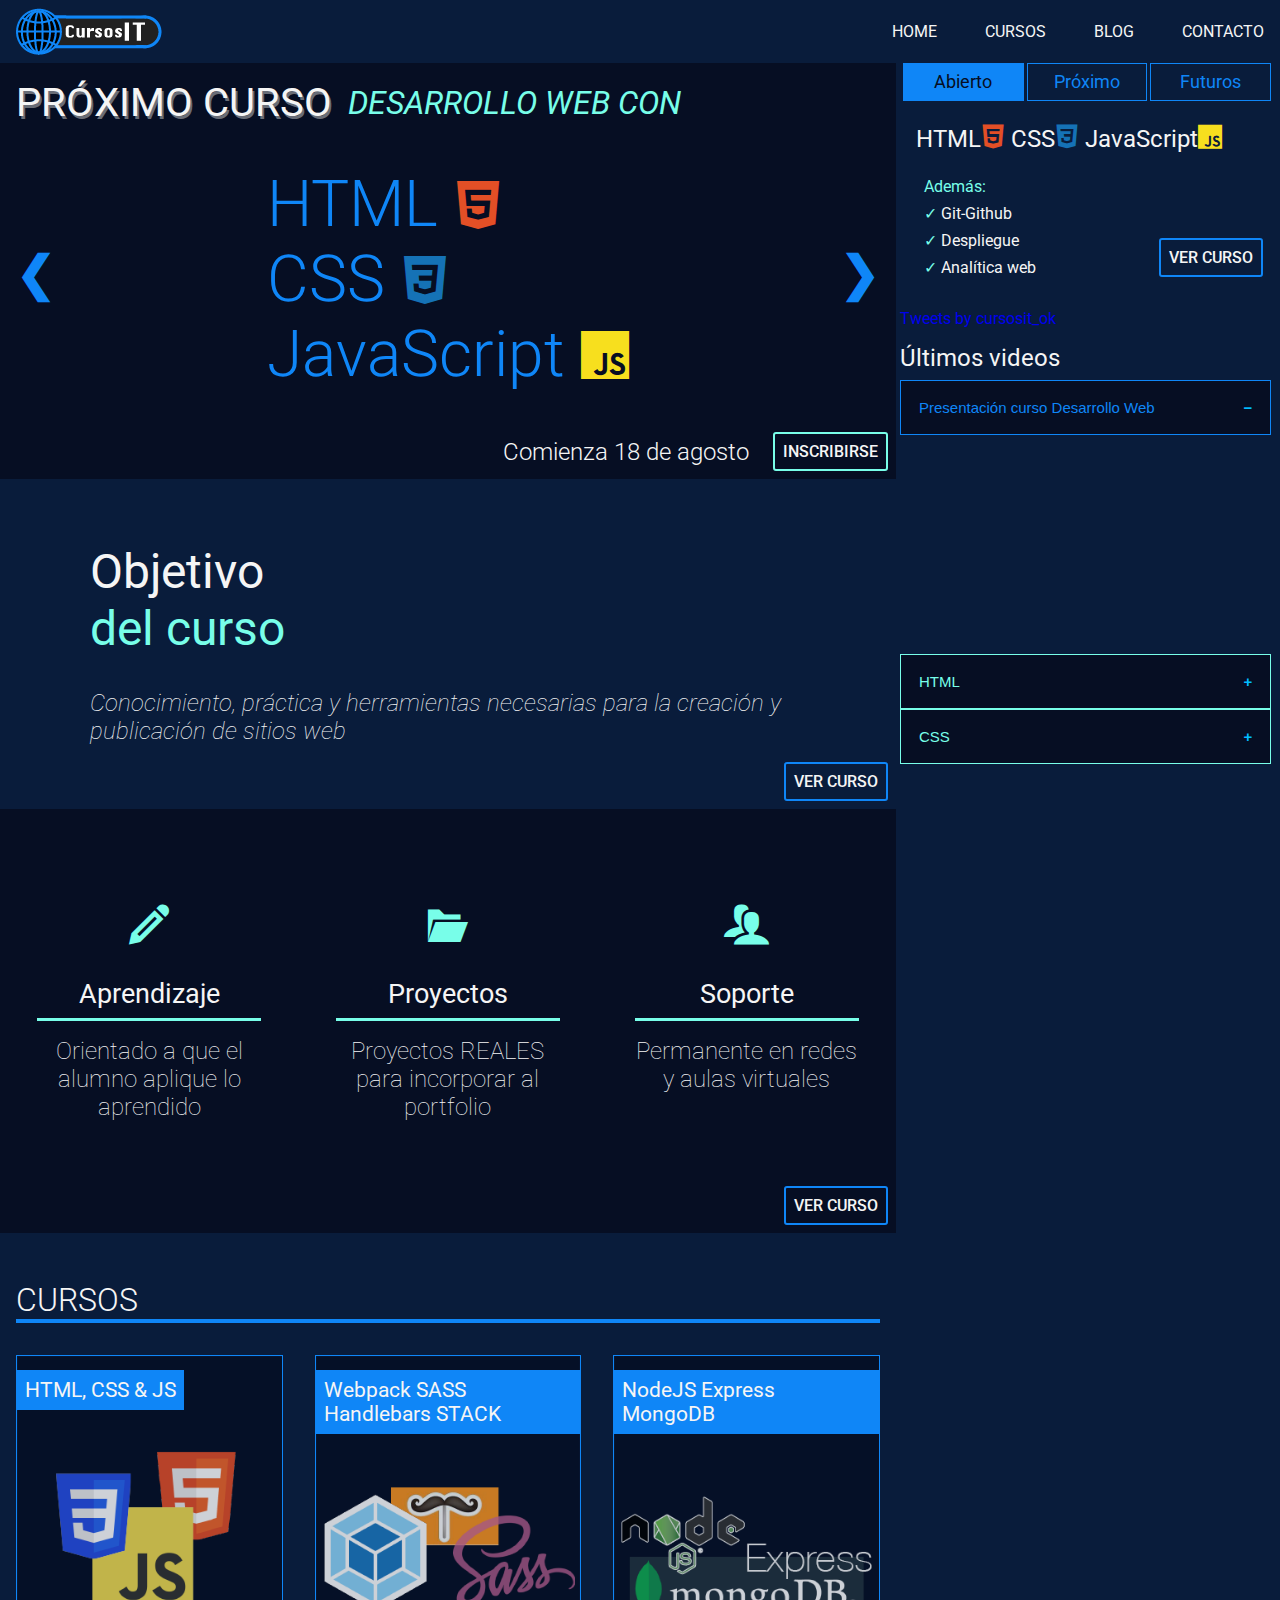
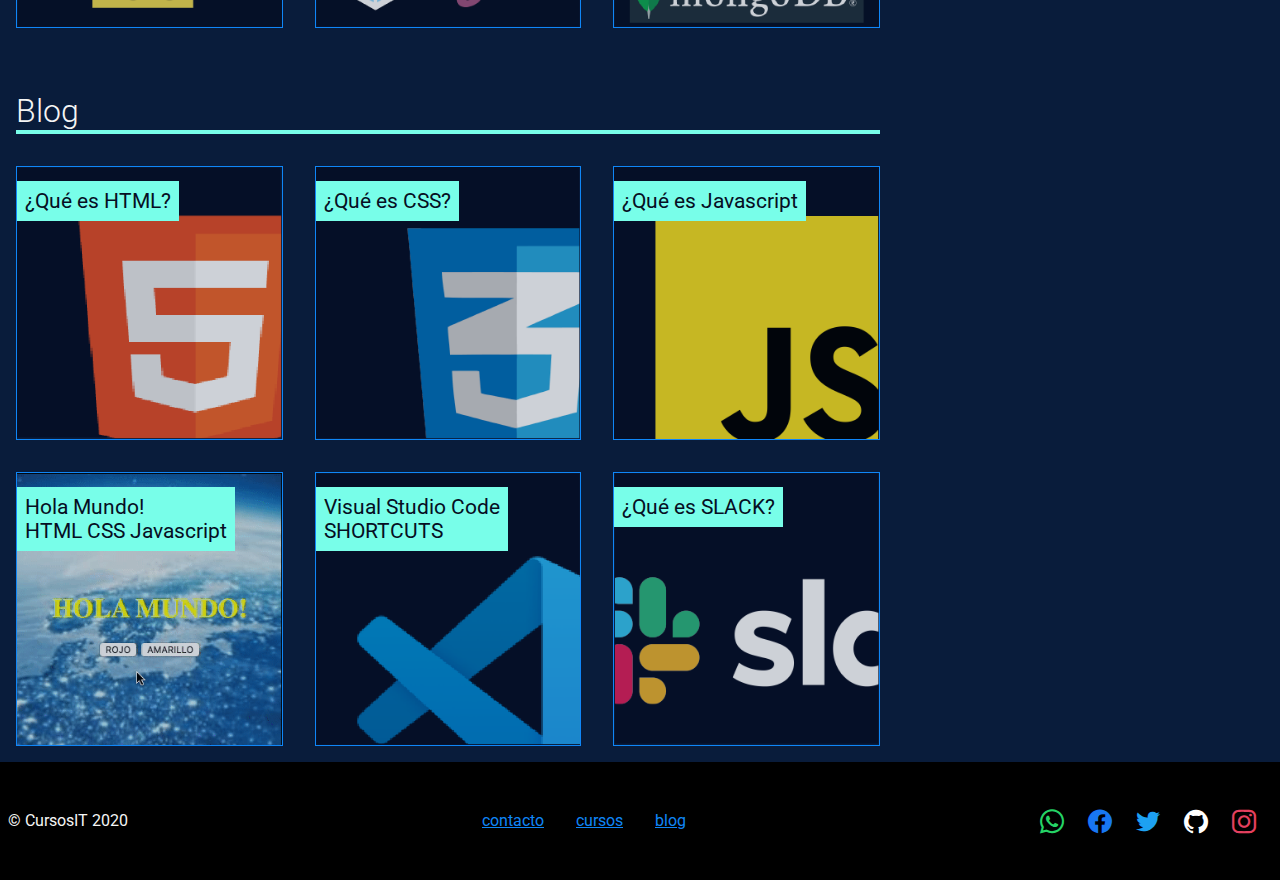
<file: index.html>
<!DOCTYPE html>
<html lang="es">

<head>
    <!-- Global site tag (gtag.js) - Google Analytics -->
    <script async src="https://www.googletagmanager.com/gtag/js?id=UA-167239185-1"></script>
    <script>
        window.dataLayer = window.dataLayer || [];
        function gtag() { dataLayer.push(arguments); }
        gtag('js', new Date());

        gtag('config', 'UA-167239185-1');
    </script>
    <!-- <script src="https://www.google.com/recaptcha/api.js" async defer></script> -->

    <meta charset="UTF-8">
    <meta name="viewport" content="width=device-width, initial-scale=1.0">
    <title>CursosIT</title>
    <link rel="stylesheet" href="css/style.css">
    <link href="https://fonts.googleapis.com/css2?family=Roboto:wght@100;300;400;500&display=swap" rel="stylesheet">
</head>

<body>
    <header class="Header">
        <figure class="Header__figure">
            <img src="img/logo.png" alt="logo cursosIT">
        </figure>
        <nav class="Header__nav">
            <label for="menu" class="Header__button">
                <div></div>
                <div></div>
                <div></div>
            </label>
            <input type="checkbox" class="Header__check" id="menu">

            <ul class="Header__menu">
                <li class="Header__menu-li">
                    <a href="index.html" class="Header__menu-a">HOME</a>
                </li>
                <li class="Header__menu-li Header__open-submenu">
                    <a href="" class="Header__menu-a no-link">CURSOS</a>
                    <ul class="Header__submenu">
                        <li class="Header__submenu-li"><a class="Header__submenu-a" href="curso.html">HTML,CSS,JS</a>
                        </li>
                        <li class="Header__submenu-li title">
                            <a class="Header__submenu-a no-link" href="">WEBPACK</a>
                            <span class="titletext">PROXIMAMENTE</span>
                        </li>
                        <li class="Header__submenu-li title">
                            <a class="Header__submenu-a no-link" href="">NODEJS</a>
                            <span class="titletext">PROXIMAMENTE</span>
                        </li>
                        <li class="Header__submenu-li"><a class="Header__submenu-a" href="#scrollLink1">TODOS</a></li>
                    </ul>
                </li>
                <li class="Header__menu-li">
                    <a href="#section1" class="Header__menu-a">BLOG</a>
                </li>
                <li class="Header__menu-li opencontact"><a href="#" class="Header__menu-a">CONTACTO</a></li>
            </ul>
        </nav>
    </header>
    <main class="MainIndex">
        <section class="Slides">
            <div class="Slide__js">
                <div class="Slides__slide Slides--1">
                    <div class="Slides__header">
                        <h2>PRÓXIMO CURSO</h2>
                        <p>DESARROLLO WEB CON</p>
                    </div>
                    <div class="Slides__body">
                        <h3>HTML<span class="icon-html5"></span></h3>
                        <h3>CSS<span class="icon-css3"></span></h3>
                        <h3>JavaScript<span class="icon-javascript"></span></h3>
                    </div>
                    <div class="Slides__footer">
                        <h4>Comienza 18 de agosto</h4>
                        <a href="curso.html">INSCRIBIRSE</a>
                    </div>
                </div>
            </div>
            <div class="Slide__js">
                <div class="Slides__slide Slides--2">
                    <div class="Slides__body">
                        <article>
                            <img src="img/responsive.png" alt="responsive">
                            <div>
                                <h2>Responsive design</h2>
                                <p>Diseño adaptable a diferentes dispositivos.</p>
                            </div>
                        </article>
                        <article>
                            <img src="img/analitica.png" alt="analitica web">
                            <div>
                                <h2>Analítica web</h2>
                                <p>Perfil de los visitantes.</p>
                                <p>Comportamiento de las visitas dentro del sitio.</p>
                            </div>
                        </article>
                    </div>
                    <div class="Slides__footer">
                        <a href="curso.html">VER CURSO</a>
                    </div>
                </div>
            </div>
            <div class="Slide__js">
                <div class="Slides__slide Slides--2 Slides--3">
                    <div class="Slides__body">
                        <article>
                            <h2>http://</h2>
                            <div>
                                <h2>Despliegue en servidor</h2>
                                <p>Hosting - Dominio</p>
                            </div>
                        </article>
                        <article>
                            <img src="img/pago.png" alt="pago online">
                            <div>
                                <h2>Sistema de pago</h2>
                                <p>Pagos online.</p>
                                <p>Configuración Botón &copy;mercadopago.</p>
                            </div>
                        </article>
                    </div>
                    <div class="Slides__footer">
                        <a href="curso.html">VER CURSO</a>
                    </div>
                </div>
            </div>
            <a class="Slides__prev" onclick="passSlides(-1); gtag('event', 'click', {
                'event_category' : 'slider',
                'event_label' : 'left'
                });">&#10094;
            </a>
            <a class="Slides__next" onclick="passSlides(1); gtag('event', 'click', {
                'event_category' : 'slider',
                'event_label' : 'right'
                });">&#10095;
            </a>
        </section>
        <section class="Description">
            <!-- DESCRIPCIÓN PRINCIPAL-->
            <article>
                <h2>Objetivo</h2>
                <h3>del curso</h3>
                <p>
                    Conocimiento,
                    práctica y herramientas necesarias
                    para la creación y publicación de
                    sitios web
                </p>
            </article>
            <a href="curso.html" class="button button--inf button--blue">VER CURSO</a>
        </section>

        <section class="Features">
            <!-- ÍCONOS -->
            <article class="Features__article">
                <span class="icon-pencil"></span>
                <h4>Aprendizaje</h4>
                <p>Orientado a que el alumno aplique lo aprendido</p>
            </article>
            <article class="Features__article">
                <span class="icon-folder-open"></span>
                <h4>Proyectos</h4>
                <p>Proyectos REALES para incorporar al portfolio</p>
            </article>
            <article class="Features__article">
                <span class="icon-users"></span>
                <h4>Soporte</h4>
                <p>Permanente en redes y aulas virtuales</p>
            </article>
            <a href="" class="button button--inf button--blue">VER CURSO</a>

        </section>

        <section id="scrollLink1" class="Articulos">
            <h2 class="Articulos__title">CURSOS</h2>
            <div class="Articulos__links">
                <article>
                    <!-- position relative para posisionar absolute al hijo     width-->
                    <div class="Articulos__layerHover" onclick="location.href='curso.html';">
                        <!-- capa que aparece al hacer hover azul mas claro -->
                        <div class="Articulos__texto">
                            <!-- efecto de arriba hacia abajo -->
                            <p>Ingresá para consultar:</p>
                            <p>&#10003; Temario</p>
                            <p>&#10003; Video</p>
                            <p>&#10003; Características</p>
                            <p>Comienza 18 de agosto</p>
                            <p>Inscripciones abiertas</p>
                            <a href="curso.html" class="Articulos__button">VER CURSO</a>
                        </div>
                    </div>
                    <figure>
                        <img src="img/cursolinkHTML-CSS-JS.png" alt="">
                        <h3>HTML, CSS & JS</h3>
                    </figure>
                </article>
                <article>
                    <div class="Articulos__layerHover">
                        <div class="Articulos__texto">
                            <p>PROXIMAMENTE</p>
                            <!-- <a href="#" class="button">VER CURSO</a> -->
                        </div>
                    </div>
                    <figure>
                        <img src="img/cursolinkWpk-hbs-sass.png" alt="">
                        <h3>Webpack SASS Handlebars STACK</h3>
                    </figure>
                </article>
                <article>
                    <div class="Articulos__layerHover">
                        <div class="Articulos__texto">
                            <p>PROXIMAMENTE</p>
                            <!-- <a href="article1.html" class="button">VER CURSO</a> -->
                        </div>
                    </div>
                    <figure>
                        <img src="img/cursolinkNode-mdb-exp.png" alt="">
                        <h3>NodeJS Express MongoDB</h3>
                    </figure>
                </article>
            </div>
        </section>
        <section id="section1" class="Articulos Articulos--blog">
            <h2 class="Articulos__title">Blog</h2>
            <div class="Articulos__links">
                <article>
                    <!-- position relative para posisionar absolute al hijo     width-->
                    <div class="Articulos__layerHover">
                        <!-- capa que aparece al hacer hover azul mas claro -->
                        <div class="Articulos__texto">
                            <!-- efecto de arriba hacia abajo -->
                            <p>7/7/20</p>
                            <br>
                            <!-- <p>Slack es una herramienta de comunicación en equipo que trabaja con un 
                                simple sistema de canales según el tema de conversación.</p> -->
                            <p> Introducción<br>
                                Estructura<br>
                                Principales etiquetas<br>
                                Atributos<br>
                                Semántica                                
                            <a href="blogHtml.html" class="Articulos__button">ENTRAR</a>
                        </div>
                    </div>
                    <figure>
                        <img src="img/html-blog.png" alt="">
                        <h3>¿Qué es HTML?</h3>
                    </figure>
                </article>
                <article>
                    <div class="Articulos__layerHover">
                        <div class="Articulos__texto">
                            <p>15/7/20</p>
                            <br>
                            <p> Introducción<br>
                                Sintaxis<br>
                                Donde definir estilos<br>
                                Propiedades<br>
                                Box Model</p>
                            <a href="blogCss.html" class="Articulos__button">ENTRAR</a>
                            <!-- <a href="#" class="button">VER CURSO</a> -->
                        </div>
                    </div>
                    <figure>
                        <img src="img/css-blog.png" alt="">
                        <h3>¿Qué es CSS?</h3>
                    </figure>
                </article>
                <article>
                    <div class="Articulos__layerHover">
                        <div class="Articulos__texto">
                            <p>30/7/20</p>
                            <br>
                            <p> Definición - 
                                Variables - 
                                Funciones - 
                                Condicionales - 
                                Operadores - 
                                Arrays - 
                                Loops - 
                                Objetos y métodos
                                </p>
                            <a href="blogJs.html" class="Articulos__button">ENTRAR</a>
                            <!-- <a href="article1.html" class="button">VER CURSO</a> -->
                        </div>
                    </div>
                    <figure>
                        <img src="img/js-blog.png" alt="">
                        <h3>¿Qué es Javascript</h3>
                    </figure>
                </article>
            </div>
            <div class="Articulos__links">
                <article>
                    <div class="Articulos__layerHover">
                        <div class="Articulos__texto">
                            <p>3/6/20</p>
                            <br>
                            <p>Creá una Página web colgada en Internet en 20 minutos con:</p>
                            <p>&#10003; Html, CSS, JS</p>
                            <p>&#10003; Visual Studio Code</p>
                            <p>&#10003; Git y Github</p>
                            <a href="blogHolaMundo.html" class="Articulos__button">ENTRAR</a>
                            <!-- <a href="article1.html" class="button">VER CURSO</a> -->
                        </div>
                    </div>
                    <figure>
                        <img src="img/hola-mundo-blog.gif" alt="">
                        <h3>Hola Mundo! <br> HTML CSS Javascript</h3>
                    </figure>
                </article>
                <article>
                    <div class="Articulos__layerHover">
                        <div class="Articulos__texto">
                            <p>21/5/20</p>
                            <br>
                            <p>22 atajos y utilidades de Visual Studio Code para simplificarte la vida.</p>
                            <a href="blogVSCode.html" class="Articulos__button">ENTRAR</a>
                            <!-- <a href="#" class="button">VER CURSO</a> -->
                        </div>
                    </div>
                    <figure>
                        <img src="img/vsc-blog.png" alt="">
                        <h3>Visual Studio Code <br>SHORTCUTS</h3>
                    </figure>
                </article>
                <article>
                    <!-- position relative para posisionar absolute al hijo     width-->
                    <div class="Articulos__layerHover">
                        <!-- capa que aparece al hacer hover azul mas claro -->
                        <div class="Articulos__texto">
                            <!-- efecto de arriba hacia abajo -->
                            <p>15/5/20</p>
                            <br>
                            <!-- <p>Slack es una herramienta de comunicación en equipo que trabaja con un 
                                simple sistema de canales según el tema de conversación.</p> -->
                            <p>Descubre para que sirve Slack y los beneficios de trabajar en equipo con esta herramienta
                            </p>
                            <a href="blogSlack.html" class="Articulos__button">ENTRAR</a>
                        </div>
                    </div>
                    <figure>
                        <img src="img/slack-blog.png" alt="">
                        <h3>¿Qué es SLACK?</h3>
                    </figure>
                </article>
            </div>
        </section>
    </main>
    <aside class="Aside">
        <section class="Tabs">

            <!-- pestañas -->
            <ul class="Tabs__header">
                <li class="Tabs__tab" onclick="showContent(event, 'contenidoTab1')" id="defaultActive">Abierto</li>
                <li class="Tabs__tab" onclick="showContent(event, 'contenidoTab2')">Próximo</li>
                <li class="Tabs__tab" onclick="showContent(event, 'contenidoTab3')">Futuros</li>
            </ul>

            <!-- contenido pestaña1 -->
            <div id="contenidoTab1" class="Tabs__tab-content">
                <h2 class="w400">
                    HTML<span class="icon-html5"></span>
                    CSS<span class="icon-css3"></span>
                    JavaScript<span class="icon-javascript"></span>
                </h2>

                <ul>
                    <li class="green">Además:</li>
                    <li><span class="green">&#10003;</span> Git-Github</li>
                    <li><span class="green">&#10003;</span> Despliegue</li>
                    <li><span class="green">&#10003;</span> Analítica web</li>
                </ul>
                <a href="curso.html" class="Tabs__button button button--blue">VER CURSO</a>
            </div>

            <!-- contenido pestaña1 -->
            <div id="contenidoTab2" class="Tabs__tab-content">
                <h2 class="w400">
                    Webpack<span class="icon-webpack"></span>
                    Sass<span class="icon-sass"></span>
                    Handlebars<span class="icon-hbs"></span>
                </h2>

                <ul>
                    <li><span class="green">&#10003;</span> Sistema de bundling</li>
                    <li><span class="green">&#10003;</span> Automatización de procesos</li>
                    <li><span class="green">&#10003;</span> Preprocesadores CSS</li>
                    <li><span class="green">&#10003;</span> Motores de plantillas</li>
                </ul>

            </div>
            <!-- contenido pestaña3 -->

            <div id="contenidoTab3" class="Tabs__tab-content">
                <!-- <a href="http://"> -->
                <!-- <h2 class="">
                        NodeJS
                        <span class="icon-node-dot-js"></span> 
                        Express
                        <span class="icon-express"></span>
                        MongoDB
                        <span class="icon-mongodb"></span>
                    </h2> -->

                <ul>
                    <li><span class="green">&#8226;</span> NodeJS, Express, MongoDB</li>
                    <li><span class="green">&#8226;</span> Progressive web app</li>
                    <li><span class="green">&#8226;</span> React</li>
                    <li><span class="green">&#8226;</span> React Native</li>
                    <li><span class="green">&#8226;</span> VueJS</li>
                    <li><span class="green">&#8226;</span> Electron</li>
                </ul>
                <!-- </a> -->
            </div>
        </section>
        <section class="Social-timeline">
            <a class="twitter-timeline" data-theme="dark"
                href="https://twitter.com/cursosit_ok?ref_src=twsrc%5Etfw">Tweets by cursosit_ok</a>
            <script async src="https://platform.twitter.com/widgets.js" charset="utf-8"></script>
        </section>
        <!-- <section class="Aside-twitter">
            <a class="twitter-timeline" data-tweet-limit=3
                href="https://twitter.com/TwitterDev/timelines/539487832448843776">National Park Tweets - Curated tweets
                by TwitterDev</a>
            <script async src="https://platform.twitter.com/widgets.js" charset="utf-8"></script>
        </section> -->
        <section class="Acordeon">
            <h2>Últimos videos</h2>
            <button id="activado" class="Acordeon-button">Presentación curso Desarrollo Web</button>
            <div class="contenido Video__embed">
                <!-- <img src="img/perfil1.jpeg" alt="" width="150" height="200"> -->
                <iframe width="370" height="215" src="https://www.youtube.com/embed/EGkqbduL50k" frameborder="0" 
                allow="accelerometer; autoplay; encrypted-media; gyroscope; picture-in-picture" allowfullscreen></iframe>
            </div>

            <button class="Acordeon-button">HTML</button>
            <div class="contenido Video__embed">
                <iframe width="370" height="215" src="https://www.youtube.com/embed/CO9aTxjTRqc" frameborder="0" 
                allow="accelerometer; autoplay; encrypted-media; gyroscope; picture-in-picture" allowfullscreen></iframe>
            </div>


            <button class="Acordeon-button">CSS</button>
            <div class="contenido Video__embed">
                <iframe width="370" height="215" src="https://www.youtube.com/embed/HwqouVIulKk" frameborder="0" 
                allow="accelerometer; autoplay; encrypted-media; gyroscope; picture-in-picture" allowfullscreen></iframe>
            </div>
        </section>
    </aside>
    <footer class="Footer">
        <section class="Footer-copy">
            <span>&copy; CursosIT 2020</span>
        </section>
        <nav class="Footer-nav">
            <ul>
                <li class="opencontact2"><a href="javascript:void(0)">contacto</a></li>
                <li><a href="#scrollLink1">cursos</a></li>
                <li><a href="#section1">blog</a></li>
            </ul>
        </nav>
        <section class="Footer-social">
            <a href="https://wa.me/543513044157" target="_blank" rel="noopener noreferrer">
                <span class="icon-whatsapp"></span>
            </a>
            <a href="https://www.facebook.com/Cursos-IT-101125784951053" target="_blank" rel="noopener noreferrer">
                <span class="icon-facebook"></span>
            </a>
            <a href="https://twitter.com/CursosIT1" target="_blank" rel="noopener noreferrer">
                <span class="icon-twitter"></span>
            </a>
            <a href="https://github.com/Cursos-IT" target="_blank" rel="noopener noreferrer">
                <span class="icon-github"></span>
            </a>
            <a href="https://www.instagram.com/cursosit_ok/" target="_blank" rel="noopener noreferrer">
                <span class="icon-instagram"></span>
            </a>
        </section>
    </footer>

    <div class="Modal">
        <!-- Modal content -->
        <div class="Modal-content">
            <form class="contact_form"
                action="https://formsubmit.co/42eba2f547c00008c349ec4c42eef665"
                method="post" name="contact_form">
                <input type='hidden' name='_next' value='http://cursosit.com/after-submit.html' />
                <input type="text" name="_honey" style="display:none">
                <input type="hidden" name="_captcha" value="false">
                <input name="nombre" type="text" placeholder="Tu nombre" required>
                <input name="email" type="email" placeholder="Tu email" required>
                <textarea name="msje" placeholder="Tu mensaje" required></textarea>
                <button class="button button--form" type="submit">Enviar</button>
            </form>
            <span class="Modal-close">&times;</span>
        </div>

    </div>
    <script src="js/script.js"></script>
</body>

</html>
</file>
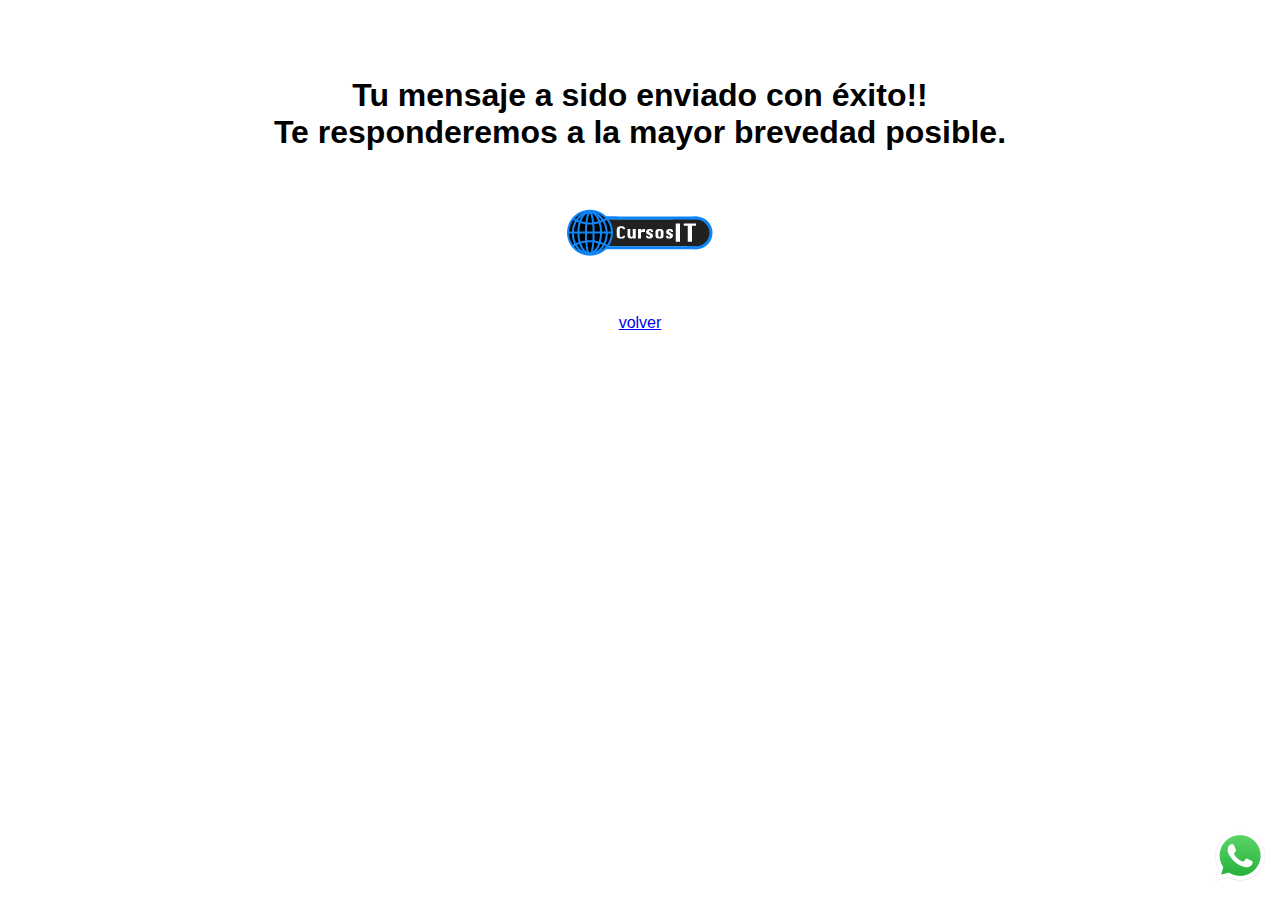
<file: after-submit.html>
<!DOCTYPE html>
<html lang="en">

<head>
    <!-- Global site tag (gtag.js) - Google Analytics -->
    <script async src="https://www.googletagmanager.com/gtag/js?id=UA-167239185-1"></script>
    <script>
        window.dataLayer = window.dataLayer || [];
        function gtag() { dataLayer.push(arguments); }
        gtag('js', new Date());

        gtag('config', 'UA-167239185-1');
    </script>

    <meta charset="UTF-8">
    <meta name="viewport" content="width=device-width, initial-scale=1.0">
    <title>Mensaje enviado</title>
    <!-- <link rel="stylesheet" href="css/style.css"> -->
    <!-- <link rel="stylesheet" href="css/style.css"> -->
    <!-- <link rel="stylesheet" href="css/welcome.css"> -->
    <link rel="stylesheet" href="css/after-submit.css">
   
</head>

<body>
    <main>
        <h1>Tu mensaje a sido enviado con éxito!!<br>Te responderemos a la mayor brevedad posible.</h1>
        
    <br>
    <br>
        <img src="img/logo.png" alt="">
        <br>
        <br>
        <br>
        <br>
        <a class="volver" href="index.html">volver</a>
        <a class="Contacto__whatsapp" href="https://wa.me/543513044157" target="_blank" rel="noopener noreferrer">
            <img src="img/whatsapp-logo.png" alt="contacto whatsapp">
        </a>
    </main>
    
</body>

</html>
</file>
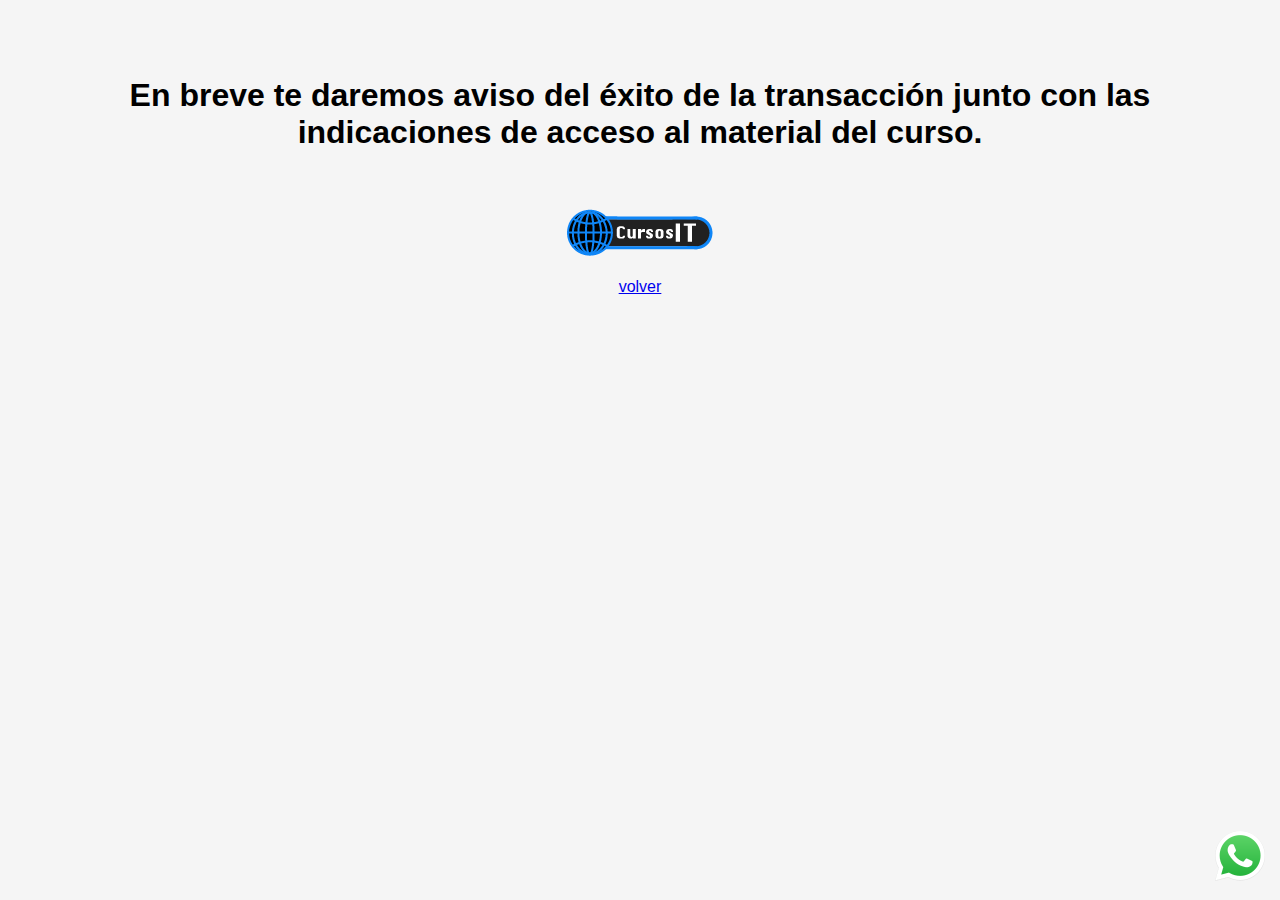
<file: bitcoin-aviso.html>
<!DOCTYPE html>
<html lang="en">

<head>
    <!-- Global site tag (gtag.js) - Google Analytics -->
    <script async src="https://www.googletagmanager.com/gtag/js?id=UA-167239185-1"></script>
    <script>
        window.dataLayer = window.dataLayer || [];
        function gtag() { dataLayer.push(arguments); }
        gtag('js', new Date());

        gtag('config', 'UA-167239185-1');
    </script>

    <meta charset="UTF-8">
    <meta name="viewport" content="width=device-width, initial-scale=1.0">
    <title>Bienvenido</title>
    <!-- <link rel="stylesheet" href="css/style.css"> -->
    <!-- <link rel="stylesheet" href="css/style.css"> -->
    <!-- <link rel="stylesheet" href="css/welcome.css"> -->
    <link rel="stylesheet" href="css/after-submit.css">

    <style>
        html {
            background-color: whitesmoke;
            color: black;
        }
    </style>
</head>

<body>
    <main>
        <h1>En breve te daremos aviso del éxito de la transacción junto con las indicaciones de acceso al material del curso.</h1>
        
    <br>
    <br>
        <img style="margin: auto;" src="img/logo.png" alt="">
        <br>
        <br>
        <a class="volver" href="bitcoin-payment.html">volver</a>
        <a class="Contacto__whatsapp" href="https://wa.me/543513044157" target="_blank" rel="noopener noreferrer">
            <img src="img/whatsapp-logo.png" alt="contacto whatsapp">
        </a>
    </main>
    
</body>

</html>
</file>
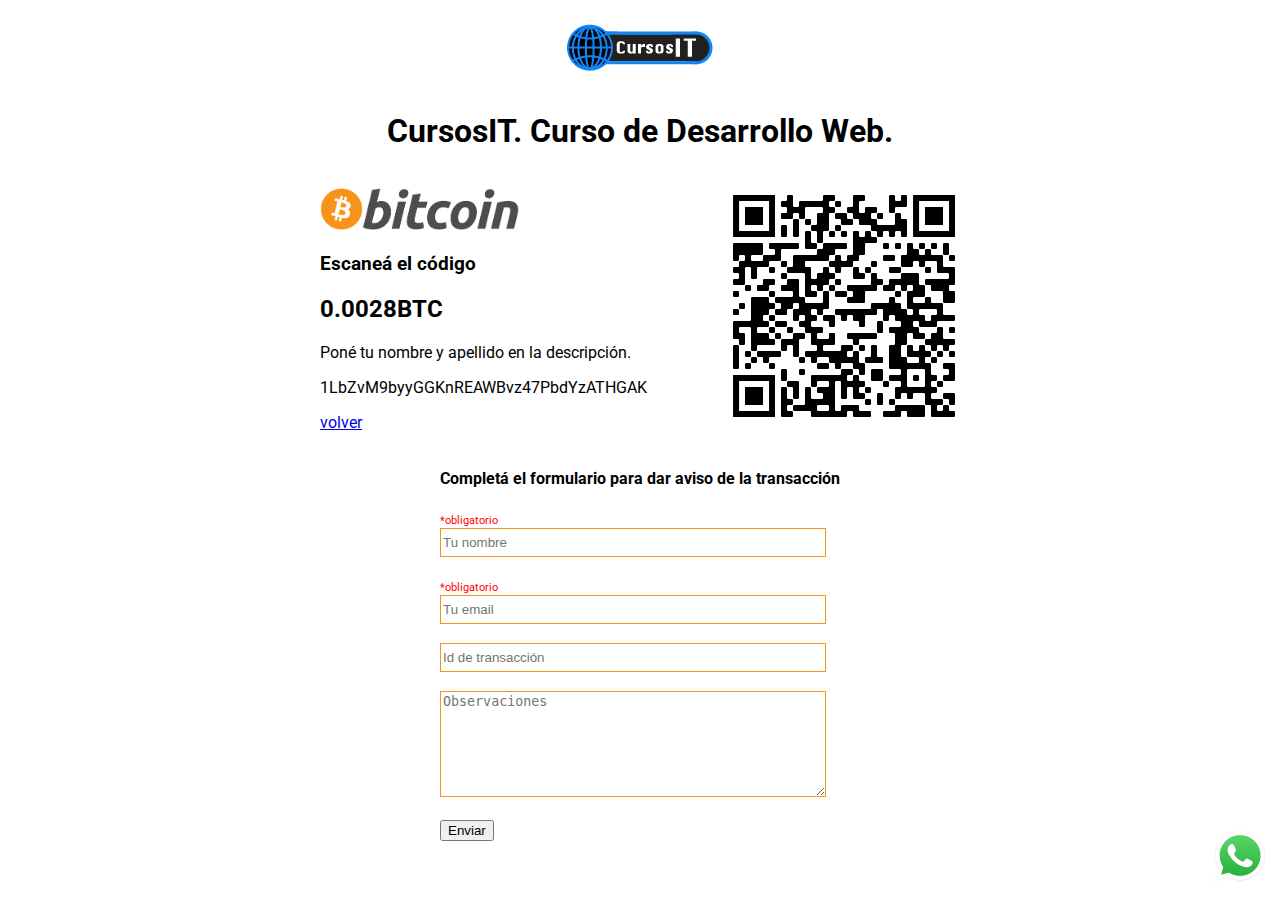
<file: bitcoin-payment.html>
<!DOCTYPE html>
<html lang="en">

<head>
    <!-- Global site tag (gtag.js) - Google Analytics -->
    <script async src="https://www.googletagmanager.com/gtag/js?id=UA-167239185-1"></script>
    <script>
        window.dataLayer = window.dataLayer || [];
        function gtag() { dataLayer.push(arguments); }
        gtag('js', new Date());

        gtag('config', 'UA-167239185-1');
    </script>
    <meta charset="UTF-8">
    <meta name="viewport" content="width=device-width, initial-scale=1.0">
    <link href="https://fonts.googleapis.com/css2?family=Roboto:wght@100;300;400;500&display=swap" rel="stylesheet">
    <title>Bitcoin Payment</title>
    <!-- <link rel="stylesheet" href="css/style.css"> -->
    <!-- <link rel="stylesheet" href="css/welcome.css"> -->
    <link rel="stylesheet" href="css/btc-pay.css">
    <style>
        html {
            font-family: 'Roboto', Helvetica, sans-serif;
            /* overflow: scroll; */
        }

        main {
            overflow: scroll;
            display: flex;
            justify-content: center;
            /* height: 100vh; */
            /* width: 100vw; */
            align-items: center;
            flex-direction: column;
        }

        /* section {
            width: 50vw;
        } */

        .div {
            display: flex;
            /* flex-direction: row;
            width: max-content; */
        }

        /* figure {
            align-self: center;
        } */

        form {
            margin-bottom: 3rem;
        }

        input {
            width: 95%;
            height: 25px;
            border: 1px solid #f7931b;
        }

        textarea {
            width: 95%;
            height: 100px;
            border: 1px solid #f7931b;

        }

        .Contacto__whatsapp {
            position: fixed;
            bottom: 15px;
            right: 15px;
        }
    </style>
</head>

<body>
    <main>

        <figure>
            <img src="img/logo.png" alt="logo CursosIT">
        </figure>
        <h1>CursosIT. Curso de Desarrollo Web.</h1>

        <section>
            <div class="div">
                <figure>
                    <img src="img/bitcoin-logo.png" alt="bitcoin logo" width="200px">
                    <h3>Escaneá el código</h3>
                    <h2>0.0028BTC</h2>
                    <p>Poné tu nombre y apellido en la descripción.</p>
                    <p>1LbZvM9byyGGKnREAWBvz47PbdYzATHGAK</p>
                    <a href="curso.html">volver</a>
                </figure>
                <figure>
                    <img src="img/qr-btc.png" alt="QR">
                </figure>

            </div>
        </section>
        <div>
            
            <form class="contact_form"
                action="https://formsubmit.co/42eba2f547c00008c349ec4c42eef665"
                method="post" name="contact_form">
            
                <input type='hidden' name='_next' value='http://cursosit.com/bitcoin-aviso.html' />
                <input type="text" name="_honey" style="display:none">
                <input type="hidden" name="_captcha" value="false">

                <h4>Completá el formulario para dar aviso de la transacción</h4>
                <!-- <input type='hidden' name='redirect_to' value='http://cursosit.com' /> -->
                <span style="color: red; font-size: 0.7rem">*obligatorio</span><br><input name="nombre" type="text"
                    placeholder="Tu nombre" required><br><br>
                <span style="color: red; font-size: 0.7rem">*obligatorio</span><br><input name="email" type="email"
                    placeholder="Tu email" required><br><br>
                <input name="id-transaction" type="number" placeholder="Id de transacción"><br><br>
                <textarea name="msje" placeholder="Observaciones"></textarea><br><br>
                <button class="button button--form" type="submit" id="contact-submit">Enviar</button>
            </form>

        </div>
        <a class="Contacto__whatsapp" href="https://wa.me/543513044157" target="_blank" rel="noopener noreferrer">
            <img src="img/whatsapp-logo.png" alt="contacto whatsapp">
        </a>
    </main>
</body>

</html>
</file>
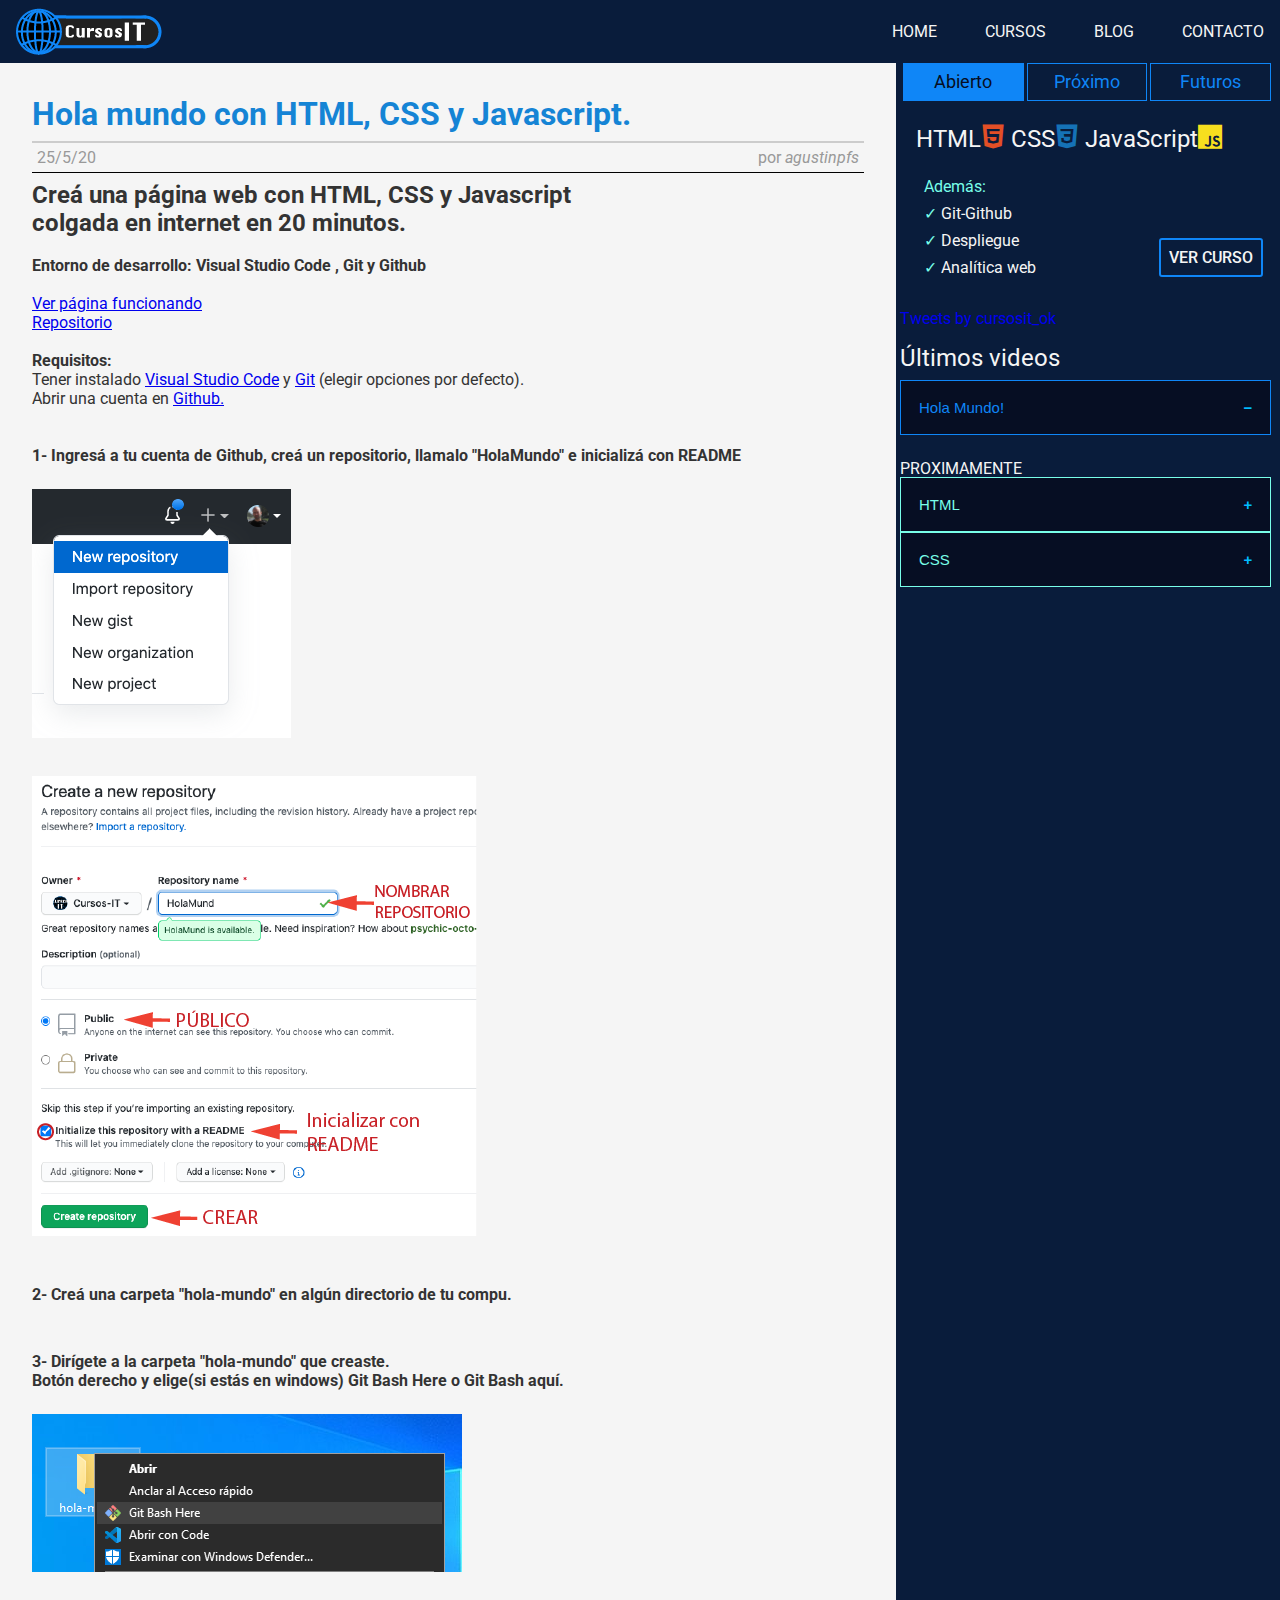
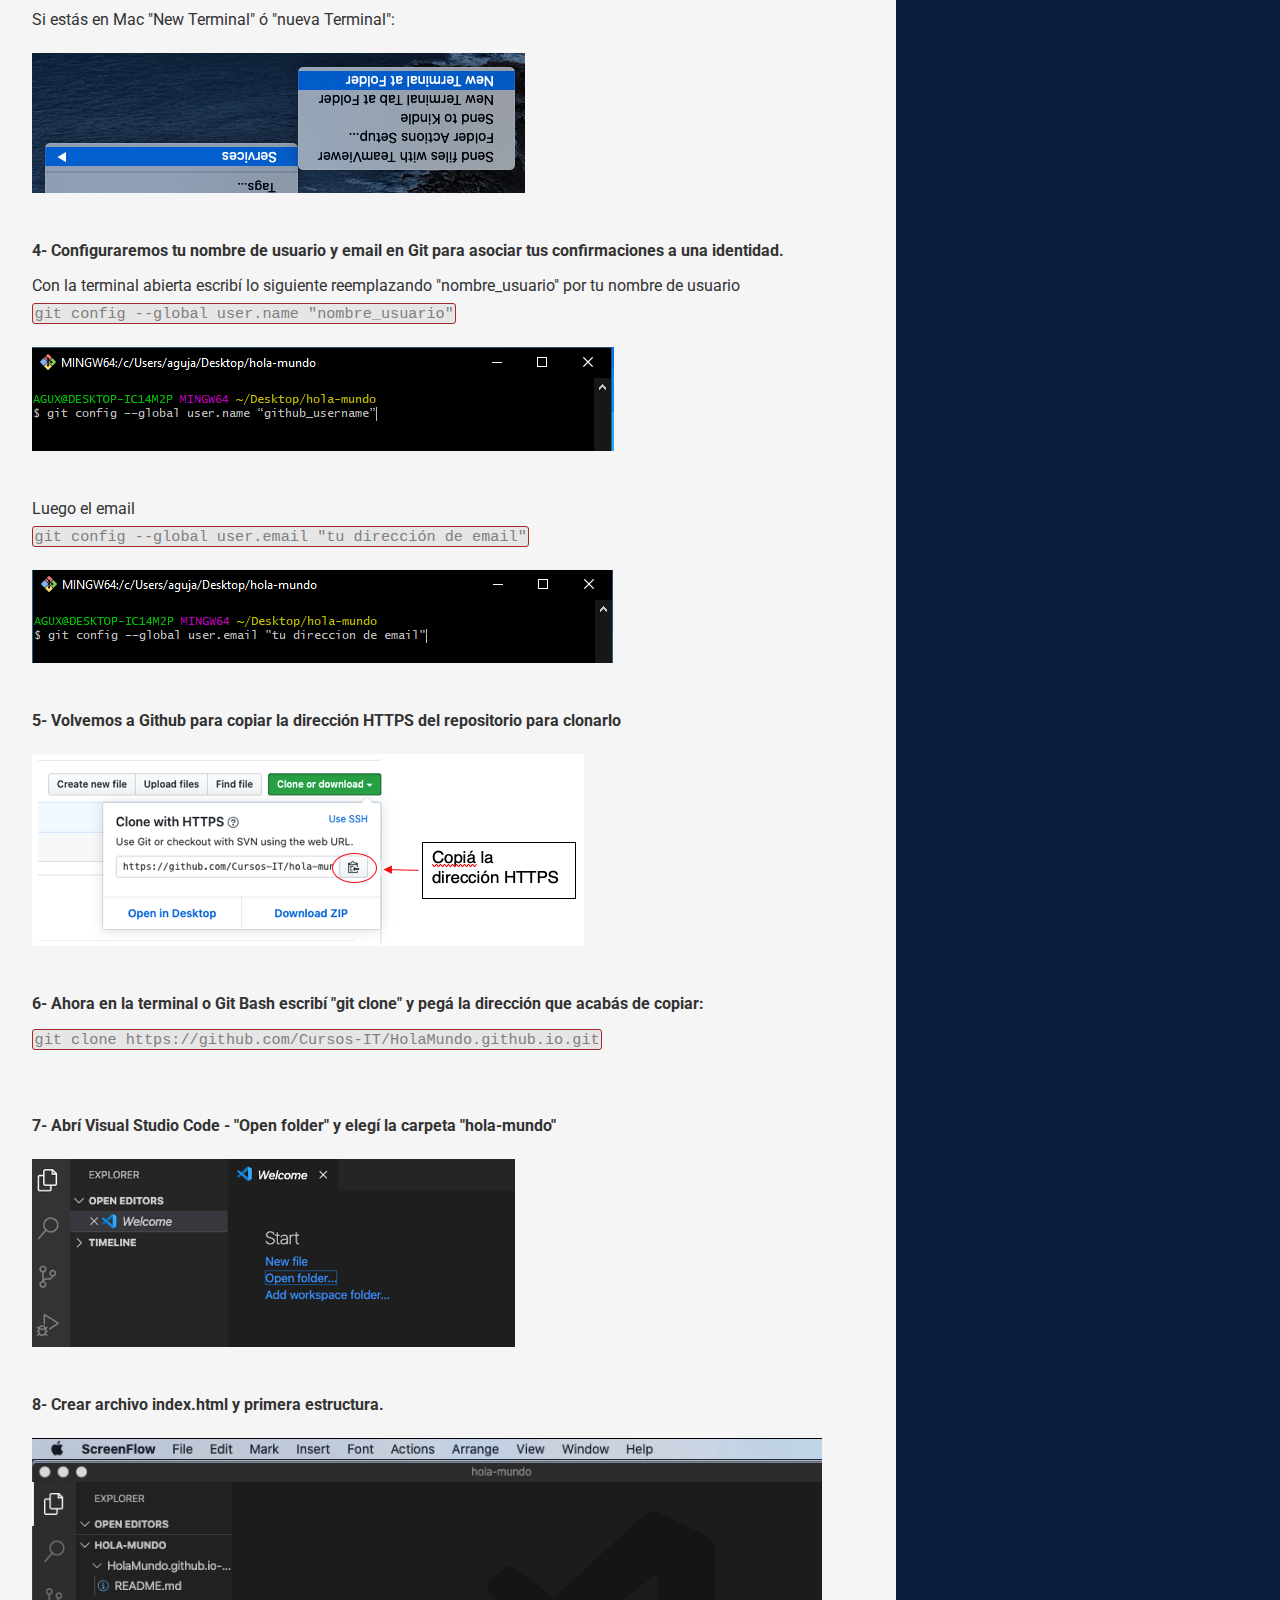
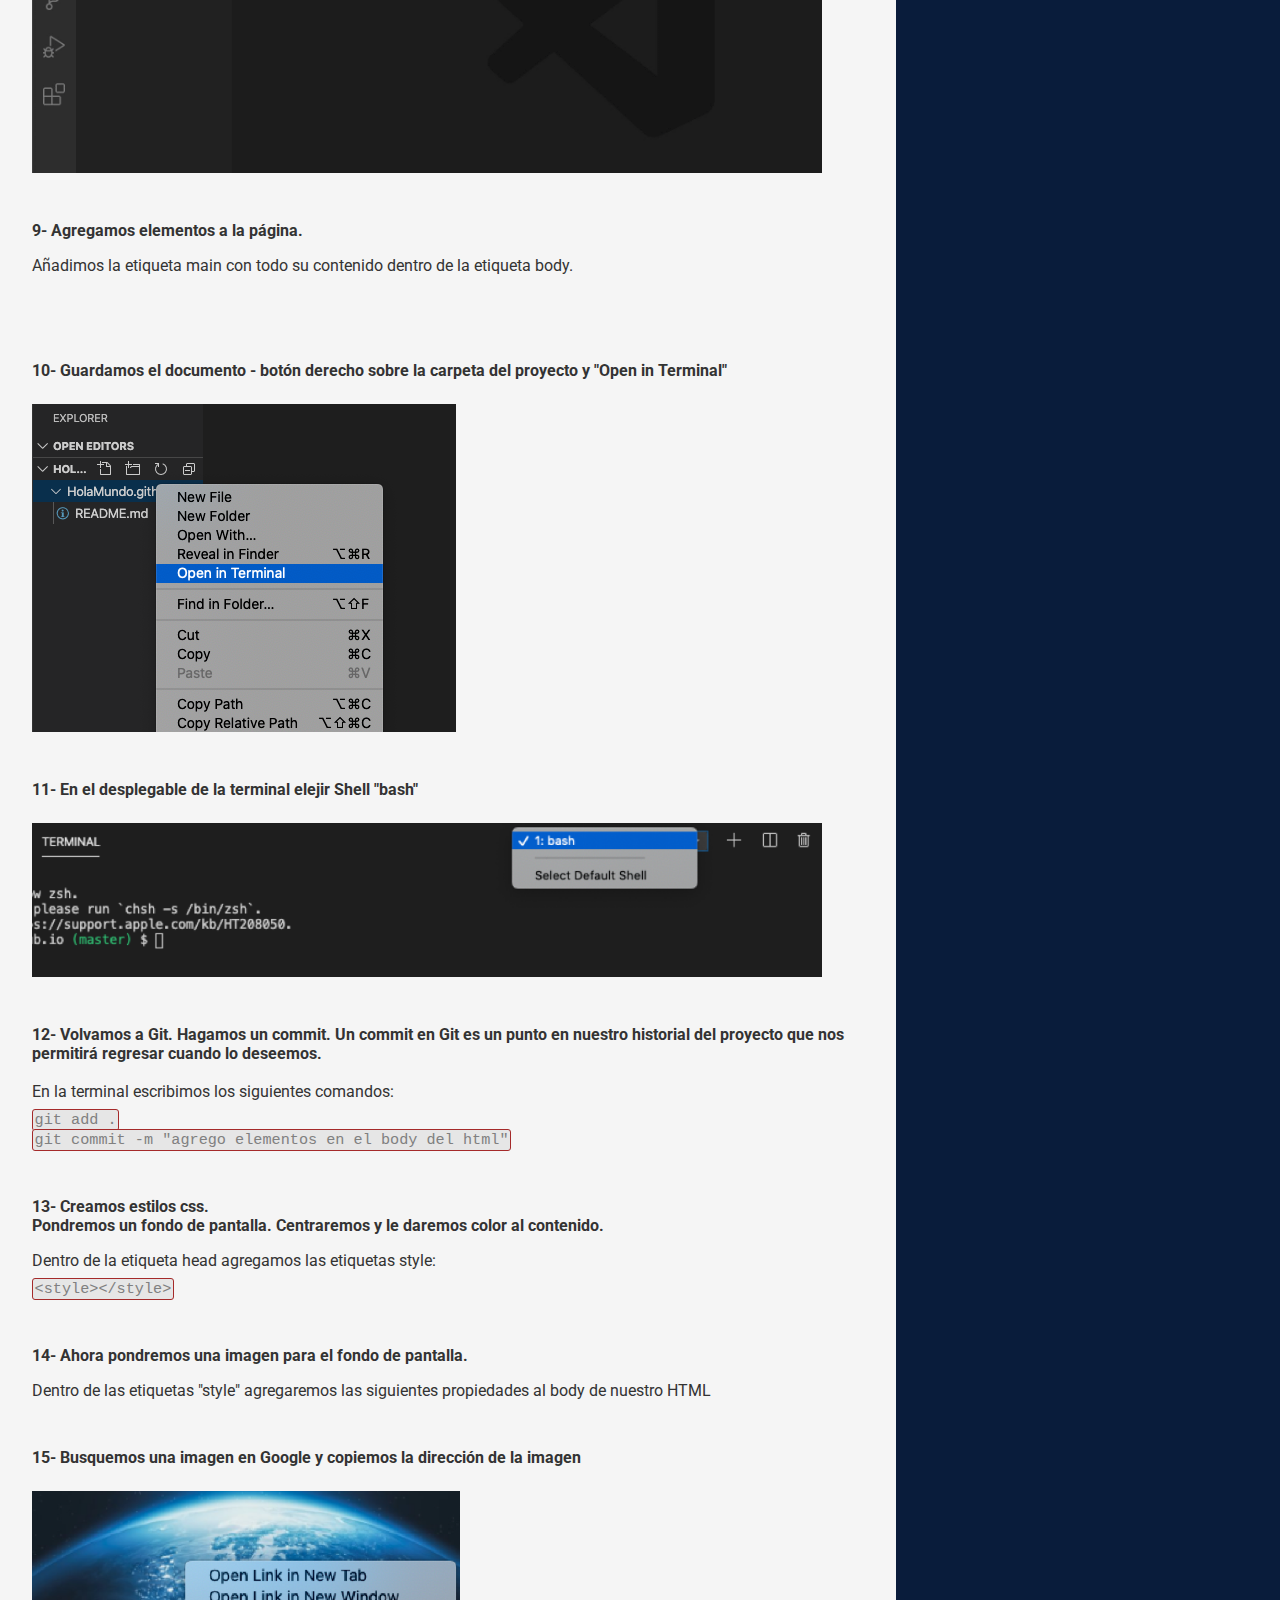
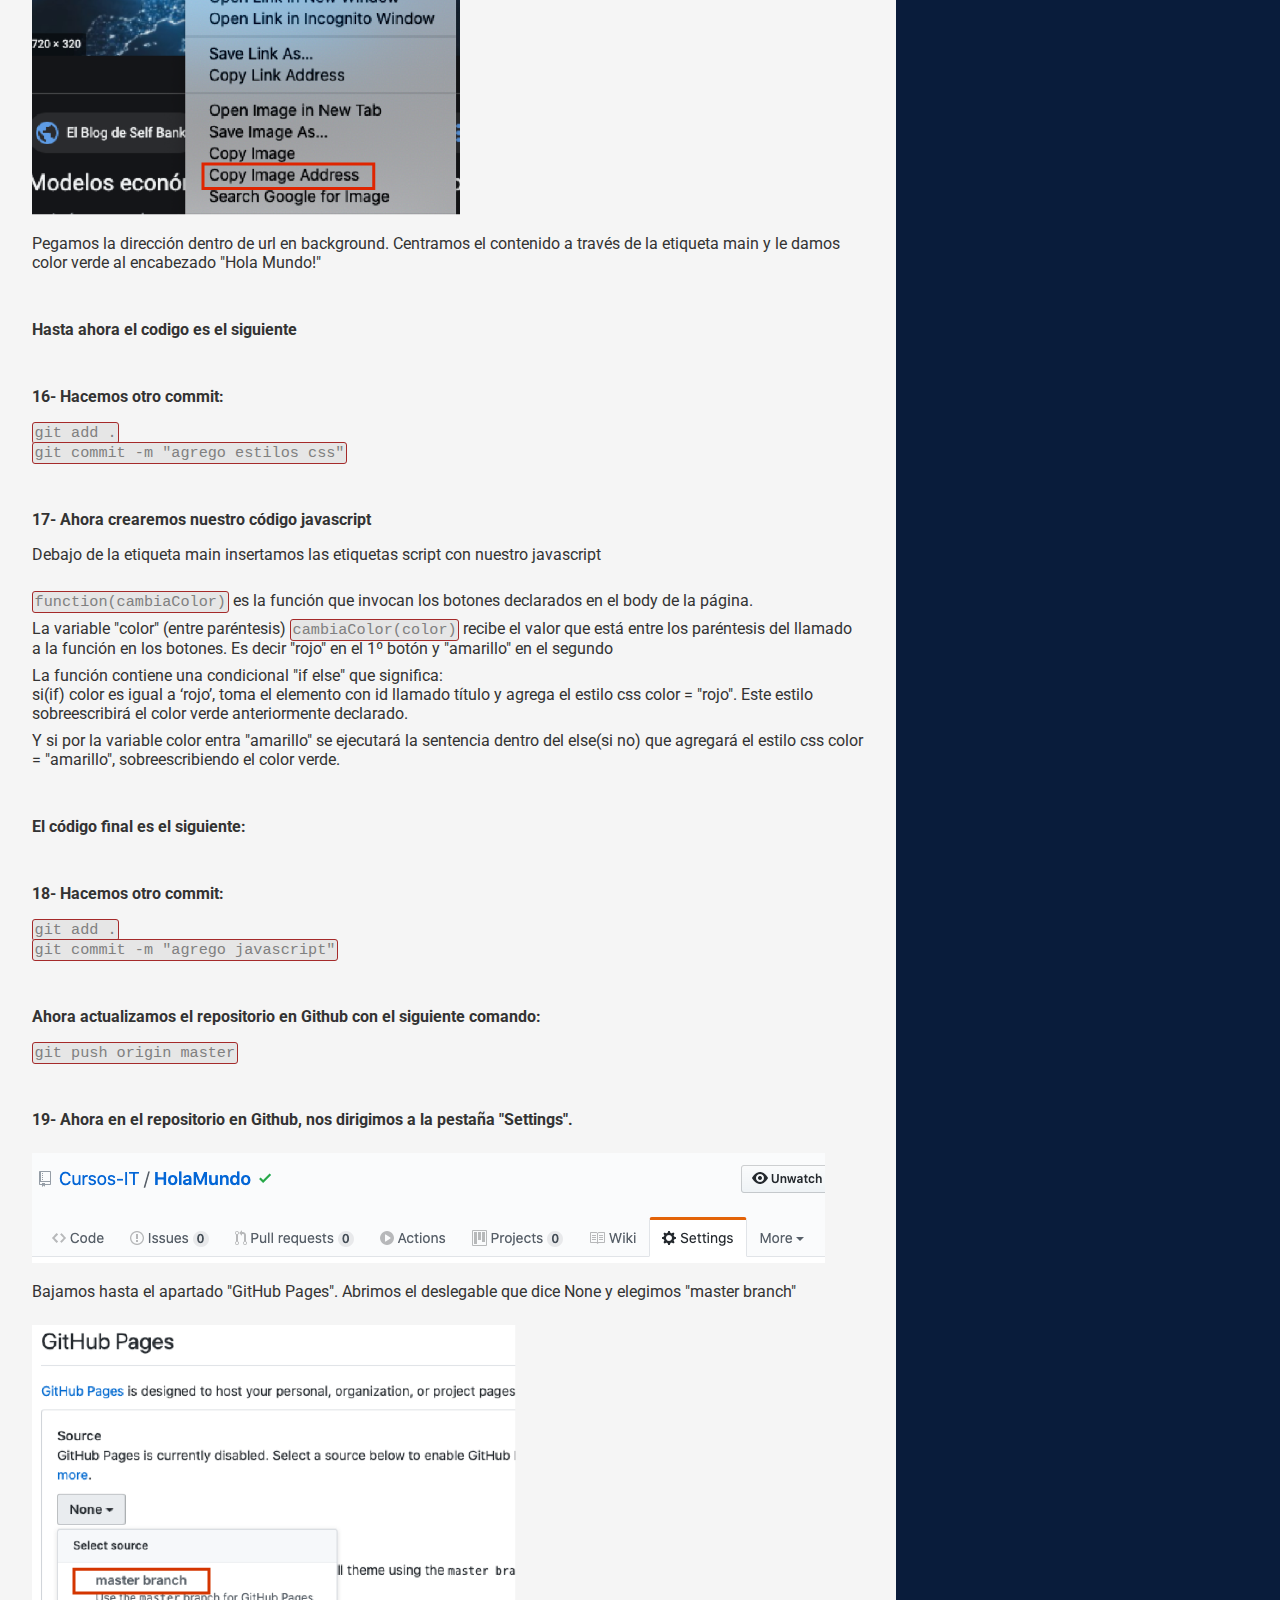
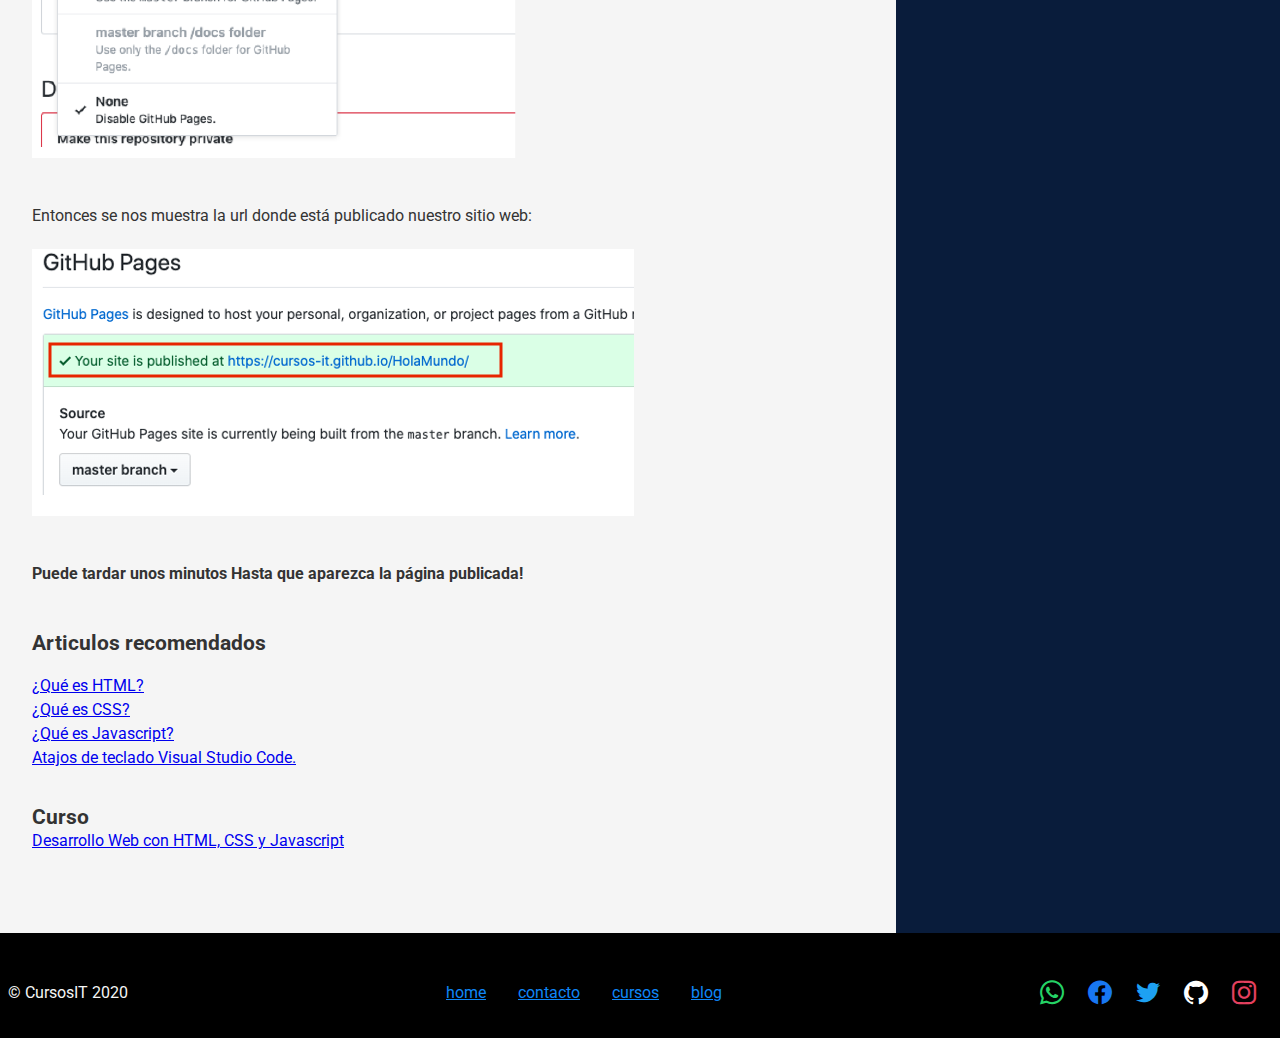
<file: blogHolaMundo.html>
<!DOCTYPE html>
<html lang="en">

<head>
    <!-- Global site tag (gtag.js) - Google Analytics -->
    <script async src="https://www.googletagmanager.com/gtag/js?id=UA-167239185-1"></script>
    <script>
        window.dataLayer = window.dataLayer || [];
        function gtag() { dataLayer.push(arguments); }
        gtag('js', new Date());

        gtag('config', 'UA-167239185-1');
    </script>
    
    <meta charset="UTF-8">
    <meta name="viewport" content="width=device-width, initial-scale=1.0">
    <title>Tutorial. Hola Mundo</title>
    <link rel="stylesheet" href="css/style.css">
    <link rel="stylesheet" href="css/blog.css">

    <link href="https://fonts.googleapis.com/css2?family=Roboto:wght@100;300;400;500&display=swap" rel="stylesheet">


</head>

<body>
    <header class="Header">
        <figure class="Header__figure">
            <a href="index.html">
                <img src="img/logo.png" alt="logo cursosIT">
            </a>
        </figure>
        <nav class="Header__nav">
            <label for="menu" class="Header__button">
                <div></div>
                <div></div>
                <div></div>
            </label>
            <input type="checkbox" class="Header__check" id="menu">

            <ul class="Header__menu">
                <li class="Header__menu-li">
                    <a href="index.html" class="Header__menu-a">HOME</a>
                </li>
                <li class="Header__menu-li Header__open-submenu">
                    <a href="" class="Header__menu-a no-link">CURSOS</a>
                    <ul class="Header__submenu">
                        <li class="Header__submenu-li"><a class="Header__submenu-a" href="curso.html">HTML,CSS,JS</a>
                        </li>
                        <li class="Header__submenu-li title">
                            <a class="Header__submenu-a no-link" href="">WEBPACK</a>
                            <span class="titletext">PROXIMAMENTE</span>
                        </li>
                        <li class="Header__submenu-li title">
                            <a class="Header__submenu-a no-link" href="">NODEJS</a>
                            <span class="titletext">PROXIMAMENTE</span>
                        </li>
                        <li class="Header__submenu-li"><a class="Header__submenu-a"
                                href="index.html#scrollLink1">TODOS</a></li>
                    </ul>
                </li>
                <li class="Header__menu-li">
                    <a href="index.html#section1" class="Header__menu-a">BLOG</a>
                </li>
                <li class="Header__menu-li opencontact"><a href="#" class="Header__menu-a">CONTACTO</a></li>
            </ul>
        </nav>
    </header>
    <main class="MainBlog">
        <article class="Post">
            <div class="Post__header">
                <h1>Hola mundo con HTML, CSS y Javascript.</h1>
                <div class="Post__data">
                    <time>25/5/20</time>
                    <span>por <i>agustinpfs</i></span>
                </div>
            </div>
            <div class="Post__body">
                <h2>Creá una página web con HTML, CSS y Javascript <br>colgada en internet en 20 minutos.</h2>
                <br>
                <h4>Entorno de desarrollo: Visual Studio Code , Git y Github</h4>
                <br>
                <a href="https://cursos-it.github.io/HolaMundo/" target="_blank" rel="noopener noreferrer">Ver página funcionando</a>
                <br>
                <a href="https://github.com/Cursos-IT/HolaMundo" target="_blank" rel="noopener noreferrer">Repositorio</a>
                <br>
                <br>
                <h4>Requisitos:</h4>
                <ul>
                    <li>Tener instalado <a href="https://code.visualstudio.com/" target="_blank" rel="noopener noreferrer">Visual Studio Code</a> y <a href="https://git-scm.com/downloads" target="_blank" rel="noopener noreferrer">Git</a> (elegir opciones por
                        defecto).</li>
                    <li>Abrir una cuenta en <a href="https://github.com/" target="_blank" rel="noopener noreferrer">Github.</a></li>
                </ul>
                <br>
                <br>
                <h4>1- Ingresá a tu cuenta de Github, creá un repositorio, llamalo "HolaMundo" e inicializá con README</h4>
                <div>
                    <figure>
                        <img src="img/new-repo.png" alt="new repo in github">
                        <br>
                        <br>
                        <img src="img/create-repo.png" alt="new repo options github">
                    </figure>
                </div>
                <h4>2- Creá una carpeta "hola-mundo" en algún directorio de tu compu.</h4>
                <div>

                </div>
                <h4>3- Dirígete a la carpeta "hola-mundo" que creaste.<br>
                    Botón derecho y elige(si estás en windows) Git Bash Here o Git Bash aquí.<br>
                </h4>
                <div>
                    <figure>
                        <img src="img/blog/hola-mundo/open-bash.PNG" alt="">
                    </figure>
                    <br>
                    <br>
                    <p>Si estás en Mac "New Terminal" ó "nueva Terminal":</p>
                    <figure>
                        <img src="img/blog/hola-mundo/open-terminal.png" alt="">
                    </figure>
                </div>
                <h4>4- Configuraremos tu nombre de usuario y email en Git para asociar tus confirmaciones a una identidad.
                </h4>
                <div>
                    <p> Con la terminal abierta escribí lo siguiente reemplazando "nombre_usuario" por tu nombre de usuario</p>
                        <code>git config --global user.name "nombre_usuario"</code>

                    <figure>
                        <img src="img/blog/hola-mundo/conf-username.PNG" alt="">
                    </figure>
                </div>
                <div>
                    <p>Luego el email</p>
                    <code>git config --global user.email "tu dirección de email"</code> 
                    <figure>
                        <img src="img/blog/hola-mundo/conf-email.PNG" alt="">
                    </figure>
                </div>
                <h4>5- Volvemos a Github para copiar la dirección HTTPS del repositorio para clonarlo</h4>
                <div>
                    <figure>
                        <img src="img/blog/hola-mundo/clone.png" alt="">
                    </figure>
                </div>
                <h4>6- Ahora en la terminal o Git Bash escribí "git clone" y pegá la dirección que acabás de copiar:
                </h4>
                <div>
                    <code>git clone https://github.com/Cursos-IT/HolaMundo.github.io.git</code>
                    <br>
                    <br>
                </div>
                <h4>7- Abrí Visual Studio Code - "Open folder" y elegí la carpeta "hola-mundo"</h4>
                <div>
                    <figure>
                        <img src="img/blog/hola-mundo/open-folder.png" alt="">
                    </figure>
                </div>
                <h4>8- Crear archivo index.html y primera estructura.</h4>
                <div>
                    <figure>
                        <img width="95%" src="img/blog/hola-mundo/create-index5.gif" alt="">
                    </figure>
                </div>
                <h4>9- Agregamos elementos a la página.</h4>
                <div>
                    <p>Añadimos la etiqueta main con todo su contenido dentro de la etiqueta body.</p>

                </div>

                <script src="https://gist.github.com/agustinpfs/a50fb09cd1cdc7af4c5bb29e89c58e70.js"></script>
                <br>
                <br>
                <h4>10- Guardamos el documento - botón derecho sobre la carpeta del proyecto y "Open in Terminal"
                </h4>
                <div>
                    <figure>
                        <img src="img/blog/hola-mundo/openInTerminalVSC.png" alt="">
                    </figure>
                </div>
                <h4>11- En el desplegable de la terminal elejir Shell "bash"</h4>
                <div>
                    <figure>
                        <img width="95%" height="95%" src="img/blog/hola-mundo/elejir-bash.png" alt="">
                    </figure>
                </div>
                <h4>12- Volvamos a Git. Hagamos un commit. Un commit en Git es un punto en nuestro historial del
                    proyecto que nos permitirá
                    regresar cuando lo deseemos.</h4>
                <br>
                <p>En la terminal escribimos los siguientes comandos: </p>
                <code>git add .</code>
                <br>
                <code>git commit -m "agrego elementos en el body del html"</code>

                <div>

                </div>
                <h4>13- Creamos estilos css.<br>
                    Pondremos un fondo de pantalla. Centraremos y le daremos color al contenido.
                </h4>
                <div>
                    <p>Dentro de la etiqueta head agregamos las etiquetas style:</p>
                    <code>&lt;style&gt;&lt;/style&gt;</code>

                </div>
                <h4>14- Ahora pondremos una imagen para el fondo de pantalla.</h4>
                <div>
                    <p>Dentro de las etiquetas "style" agregaremos las siguientes propiedades al body de nuestro HTML
                    </p>
                    <script src="https://gist.github.com/agustinpfs/04aaa25c3e195e6447a1a8e8273dee2f.js"></script>
                </div>
                <h4>15- Busquemos una imagen en Google y copiemos la dirección de la imagen</h4>
                <div>
                    <figure>
                        <img src="img/blog/hola-mundo/image-address.png" alt="">
                    </figure>
                    <br>
                    <p>Pegamos la dirección dentro de url en background. Centramos el contenido a través de la etiqueta
                        main y
                        le damos color verde al encabezado "Hola Mundo!"</p>
                    <script src="https://gist.github.com/agustinpfs/89d464c8deb3d4907dc1d15146c0b64d.js"></script>
                </div>
                <h4>Hasta ahora el codigo es el siguiente</h4>
                <div>
                    <script src="https://gist.github.com/agustinpfs/420c2ebc9ffa350c8e024ae69cce7a52.js"></script>
                </div>
                <h4>16- Hacemos otro commit:</h4>
                <div>
                    <code>git add .</code>
                    <br>
                    <code>git commit -m "agrego estilos css"</code>
                </div>
                <h4>17- Ahora crearemos nuestro código javascript</h4>
                <div>
                    <p>Debajo de la etiqueta main insertamos las etiquetas script con nuestro javascript</p>
                    <script src="https://gist.github.com/agustinpfs/fad471bd23e3bbb40de5550d0f9ab26b.js"></script>
                    <br>
                    <p><code>function(cambiaColor)</code> es la función que invocan los botones declarados en el body de
                        la
                        página.</p>
                    <p>La variable "color" (entre paréntesis) <code>cambiaColor(color)</code> recibe el valor que está
                        entre
                        los paréntesis del llamado a la función en los botones. Es decir "rojo" en el 1º botón y
                        "amarillo" en
                        el segundo </p>
                    <p>La función contiene una condicional "if else" que significa:<br>
                        si(if) color es igual a ‘rojo’, toma el elemento con id llamado título y agrega el estilo css
                        color =
                        "rojo". Este estilo sobreescribirá el color verde anteriormente declarado.
                    </p>
                    <p>Y si por la variable color entra "amarillo" se ejecutará la sentencia dentro del else(si no) que
                        agregará el estilo css color = "amarillo", sobreescribiendo el color verde.</p>
                </div>
                <h4>El código final es el siguiente:</h4>
                <div>
                    <script src="https://gist.github.com/agustinpfs/bf5f3635dc507d15c65b2ae4ab51d3bb.js"></script>
                </div>
                <h4>18- Hacemos otro commit:</h4>
                <div>
                    <code>git add .</code>
                    <br>
                    <code>git commit -m "agrego javascript"</code>
                </div>
                <h4>Ahora actualizamos el repositorio en Github con el siguiente comando:</h4>
                <div>
                    <code>git push origin master</code>
                </div>
                <h4>19- Ahora en el repositorio en Github, nos dirigimos a la pestaña "Settings".
                </h4>
                <div>

                    <figure>
                        <img src="img/blog/hola-mundo/settings-github.png" alt="">
                    </figure>
                    <br>
                    <p>Bajamos hasta el apartado "GitHub Pages". Abrimos el deslegable que dice None y elegimos "master
                        branch"
                    </p>

                    <figure>
                        <img src="img/blog/hola-mundo/pages-github.png" alt="">
                    </figure>
                </div>
                <p>Entonces se nos muestra la url donde está publicado nuestro sitio web:</p>
                <div>
                    <figure>
                        <img src="img/blog/hola-mundo/link-pages.png" alt="">
                    </figure>
                </div>
                <h4>Puede tardar unos minutos Hasta que aparezca la página publicada!</h4>
                <div>
                </div>
                <div class="Post__recommended">
                    <h3>Articulos recomendados</h3>
                    <br>
                    <a href="blogHtml.html">¿Qué es HTML?</a><br>
                    <a href="blogCss.html">¿Qué es CSS?</a><br>
                    <a href="blogJs.html">¿Qué es Javascript?</a><br>
                    <a href="blogVSCode.html">Atajos de teclado Visual Studio Code.</a>
                    <br>
                    <br>
                    <h3>Curso</h3>
                    <a href="curso.html">Desarrollo Web con HTML, CSS y Javascript</a><br>
    
                </div>
                <div id="disqus_thread"></div>
                <script>

                    /**
                    *  RECOMMENDED CONFIGURATION VARIABLES: EDIT AND UNCOMMENT THE SECTION BELOW TO INSERT DYNAMIC VALUES FROM YOUR PLATFORM OR CMS.
                    *  LEARN WHY DEFINING THESE VARIABLES IS IMPORTANT: https://disqus.com/admin/universalcode/#configuration-variables*/

                    var disqus_config = function () {
                        this.page.url = "https://agustinpfs.github.io/CIT2/blogHolaMundo.html";  // Replace PAGE_URL with your page's canonical URL variable
                        this.page.identifier = PAGE_IDENTIFIER; // Replace PAGE_IDENTIFIER with your page's unique identifier variable
                    };

                    (function () { // DON'T EDIT BELOW THIS LINE
                        var d = document, s = d.createElement('script');
                        s.src = 'https://cursos-it.disqus.com/embed.js';
                        s.setAttribute('data-timestamp', +new Date());
                        (d.head || d.body).appendChild(s);
                    })();
                </script>
                <noscript>Please enable JavaScript to view the <a href="https://disqus.com/?ref_noscript">comments
                        powered
                        by Disqus.</a></noscript>


        </article>
    </main>
    <aside class="Aside">
        <section class="Tabs">
            <ul class="Tabs__header">
                <li class="Tabs__tab" onclick="showContent(event, 'contenidoTab1')" id="defaultActive">Abierto</li>
                <li class="Tabs__tab" onclick="showContent(event, 'contenidoTab2')">Próximo</li>
                <li class="Tabs__tab" onclick="showContent(event, 'contenidoTab3')">Futuros</li>
            </ul>

            <div id="contenidoTab1" class="Tabs__tab-content">
                <h2 class="w400">
                    HTML<span class="icon-html5"></span>
                    CSS<span class="icon-css3"></span>
                    JavaScript<span class="icon-javascript"></span>
                </h2>

                <ul>
                    <li class="green">Además:</li>
                    <li><span class="green">&#10003;</span> Git-Github</li>
                    <li><span class="green">&#10003;</span> Despliegue</li>
                    <li><span class="green">&#10003;</span> Analítica web</li>
                </ul>
                <a href="curso.html" class="Tabs__button button button--blue">VER CURSO</a>
            </div>
            <div id="contenidoTab2" class="Tabs__tab-content">
                <h2 class="w400">
                    Webpack<span class="icon-webpack"></span>
                    Sass<span class="icon-sass"></span>
                    Handlebars<span class="icon-hbs"></span>
                </h2>

                <ul>
                    <li><span class="green">&#10003;</span> Sistema de bundling</li>
                    <li><span class="green">&#10003;</span> Automatización de procesos</li>
                    <li><span class="green">&#10003;</span> Preprocesadores CSS</li>
                    <li><span class="green">&#10003;</span> Motores de plantillas</li>
                </ul>

            </div>

            <div id="contenidoTab3" class="Tabs__tab-content">
                <!-- <a href="http://"> -->
                <!-- <h2 class="">
                        NodeJS
                        <span class="icon-node-dot-js"></span> 
                        Express
                        <span class="icon-express"></span>
                        MongoDB
                        <span class="icon-mongodb"></span>
                    </h2> -->

                <ul>
                    <li><span class="green">&#8226;</span> NodeJS, Express, MongoDB</li>
                    <li><span class="green">&#8226;</span> Progressive web app</li>
                    <li><span class="green">&#8226;</span> React</li>
                    <li><span class="green">&#8226;</span> React Native</li>
                    <li><span class="green">&#8226;</span> VueJS</li>
                    <li><span class="green">&#8226;</span> Electron</li>
                </ul>
                <!-- </a> -->
            </div>
        </section>
        <section class="Social-timeline">
            <a class="twitter-timeline" data-theme="dark"
                href="https://twitter.com/cursosit_ok?ref_src=twsrc%5Etfw">Tweets by cursosit_ok</a>
            <script async src="https://platform.twitter.com/widgets.js" charset="utf-8"></script>
        </section>
        <section class="Acordeon">
            <h2>Últimos videos</h2>
            <button id="activado" class="Acordeon-button">Hola Mundo!</button>
            <div class="contenido">
                <p>PROXIMAMENTE</p>
            </div>

            <button class="Acordeon-button">HTML</button>
            <div class="contenido">
                <p>PROXIMAMENTE</p>
            </div>

            <button class="Acordeon-button">CSS</button>
            <div class="contenido">
                <p>PROXIMAMENTE</p>
            </div>
        </section>
    </aside>
    <footer class="Footer">
        <section class="Footer-copy">
            <span>&copy; CursosIT 2020</span>
        </section>
        <nav class="Footer-nav">
            <ul>
                <li><a href="index.html">home</a></li>
                <li class="opencontact2"><a href="javascript:void(0)">contacto</a></li>
                <li><a href="index.html#scrollLink1">cursos</a></li>
                <li><a href="index.html#section1">blog</a></li>            </ul>
        </nav>
        <section class="Footer-social">
            <a href="https://wa.me/543513044157" target="_blank" rel="noopener noreferrer">
                <span class="icon-whatsapp"></span>
            </a>
            <a href="https://www.facebook.com/Cursos-IT-101125784951053" target="_blank" rel="noopener noreferrer">
                <span class="icon-facebook"></span>
            </a>
            <a href="https://twitter.com/CursosIT1" target="_blank" rel="noopener noreferrer">
                <span class="icon-twitter"></span>
            </a>
            <a href="https://github.com/Cursos-IT" target="_blank" rel="noopener noreferrer">
                <span class="icon-github"></span>
            </a>
            <a href="https://www.instagram.com/cursosit_ok/" target="_blank" rel="noopener noreferrer">
                <span class="icon-instagram"></span>
            </a>
        </section>
    </footer>

    <div class="Modal">
        <!-- Modal content -->
        <div class="Modal-content">
            <form class="contact_form"
                action="https://formsubmit.co/42eba2f547c00008c349ec4c42eef665"
                method="post" name="contact_form">
                <input type='hidden' name='_next' value='http://cursosit.com/after-submit.html' />
                <input type="text" name="_honey" style="display:none">
                <input type="hidden" name="_captcha" value="false">
                <input name="nombre" type="text" placeholder="Tu nombre" required>
                <input name="email" type="email" placeholder="Tu email" required>
                <textarea name="msje" placeholder="Tu mensaje" required></textarea>
                <button class="button button--form" type="submit">Enviar</button>
            </form>
            <span class="Modal-close">&times;</span>
        </div>
    </div>
    <script src="js/script.js"></script>
</body>

</html>
</file>
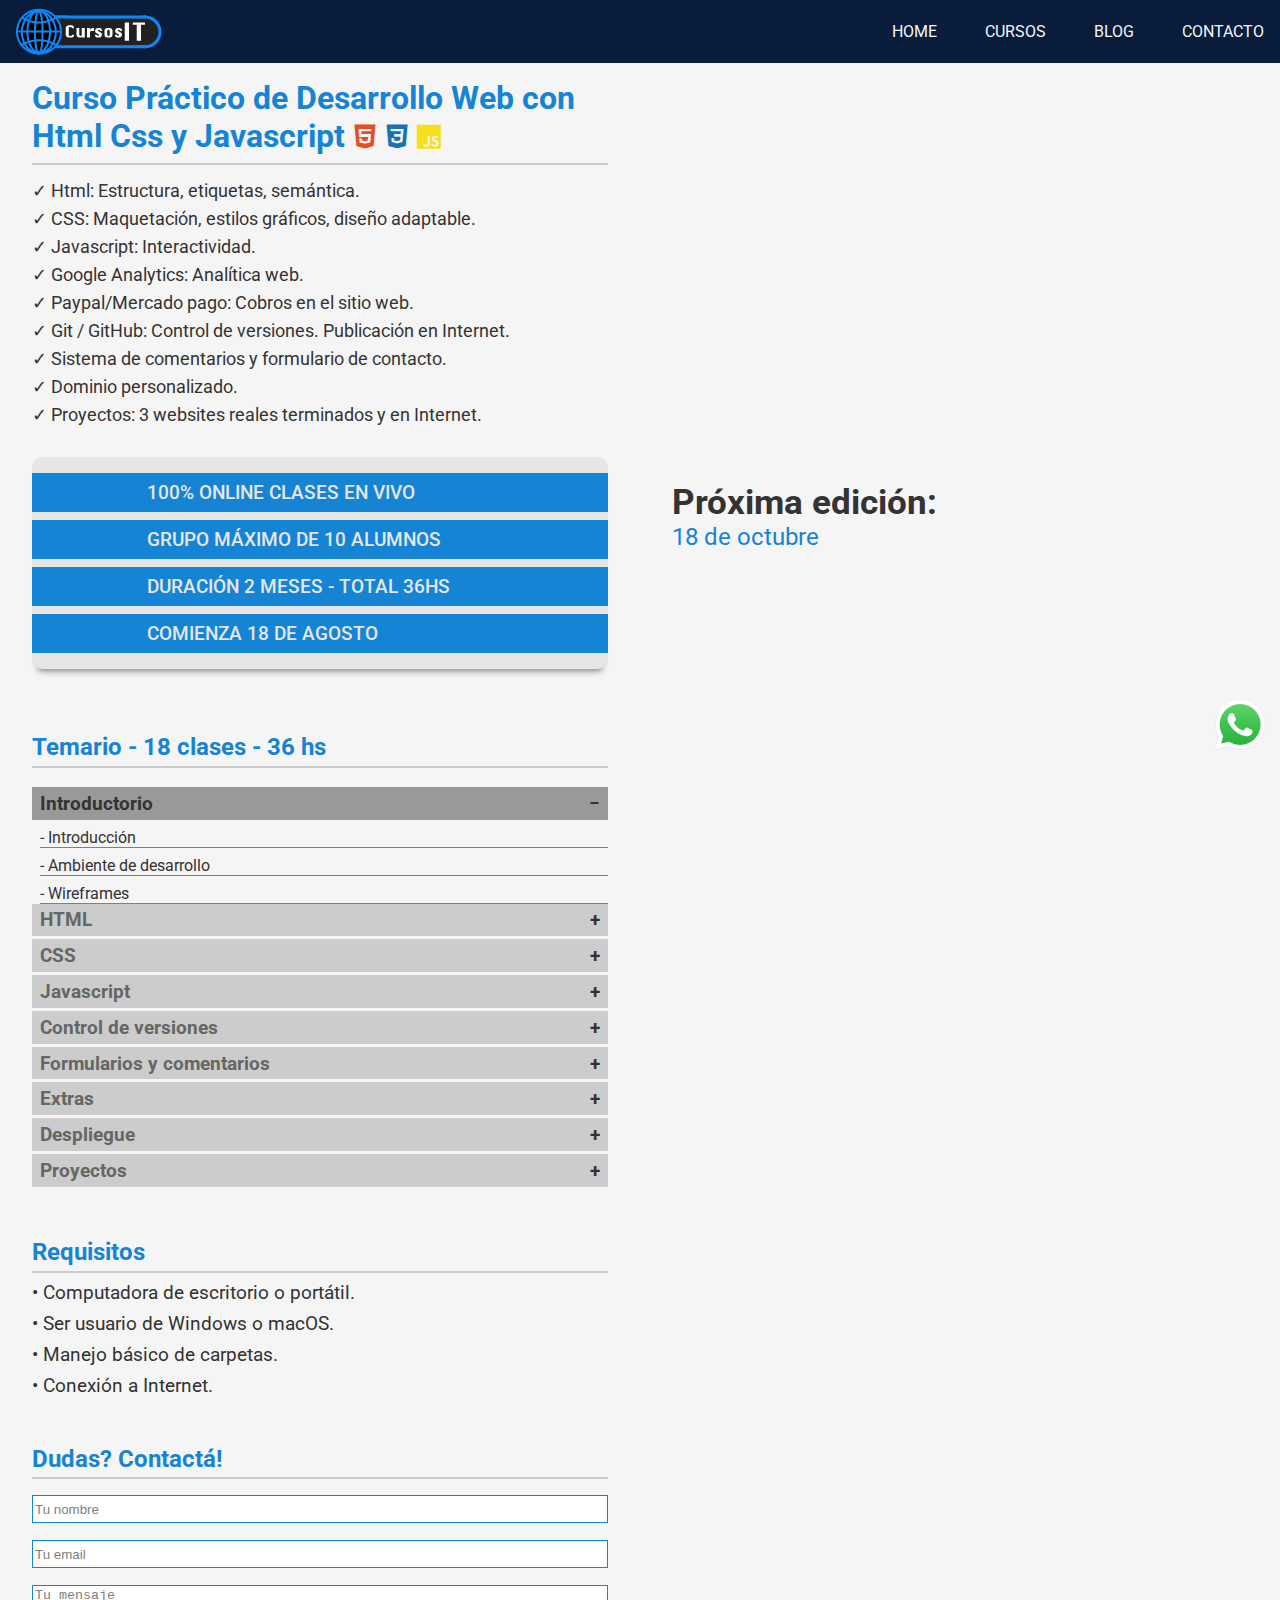
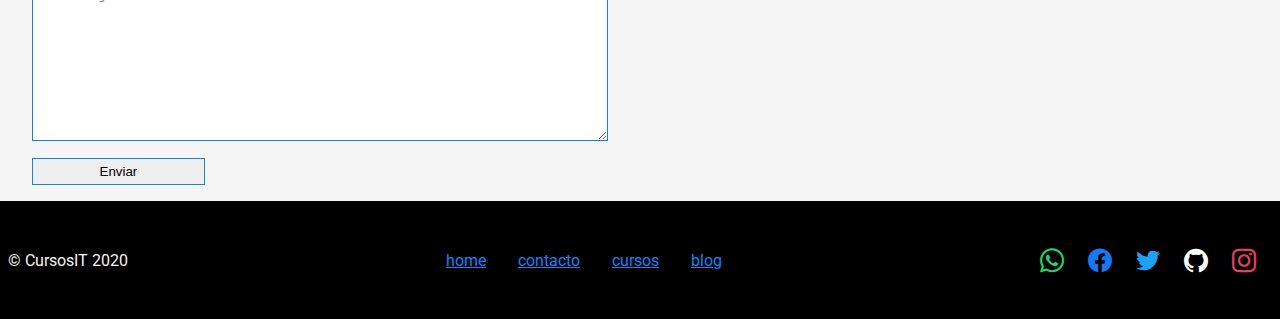
<file: curso.html>
<!DOCTYPE html>
<html lang="es">

<head>
    <!-- Global site tag (gtag.js) - Google Analytics -->
    <script async src="https://www.googletagmanager.com/gtag/js?id=UA-167239185-1"></script>
    <script>
        window.dataLayer = window.dataLayer || [];
        function gtag() { dataLayer.push(arguments); }
        gtag('js', new Date());

        gtag('config', 'UA-167239185-1');
    </script>  
    <meta charset="UTF-8">
    <title>Cursos IT</title>
    <meta name="viewport" content="width=device-width, initial-scale=1.0">
    <link href="https://fonts.googleapis.com/css2?family=Roboto:wght@100;300;400;500&display=swap" rel="stylesheet">
    <link rel="stylesheet" href="css/style.css">
    <link rel="stylesheet" href="css/curso.css">
</head>

<body>
    <header class="Header">
        <figure class="Header__figure">
            <a href="index.html">
                <img src="img/logo.png" alt="logo cursosIT">
            </a>
        </figure>
        <nav class="Header__nav">
            <label for="menu" class="Header__button">
                <div></div>
                <div></div>
                <div></div>
            </label>
            <input type="checkbox" class="Header__check" id="menu">

            <ul class="Header__menu">
                <li class="Header__menu-li">
                    <a href="index.html" class="Header__menu-a">HOME</a>
                </li>
                <li class="Header__menu-li Header__open-submenu">
                    <a href="" class="Header__menu-a no-link">CURSOS</a>
                    <ul class="Header__submenu">
                        <li class="Header__submenu-li"><a class="Header__submenu-a" href="curso.html">HTML,CSS,JS</a></li>
                        <li class="Header__submenu-li title">
                            <a class="Header__submenu-a no-link" href="">WEBPACK</a>
                            <span class="titletext">PROXIMAMENTE</span>
                        </li>
                        <li class="Header__submenu-li title">
                            <a class="Header__submenu-a no-link" href="">NODEJS</a>
                            <span class="titletext">PROXIMAMENTE</span>
                        </li>
                        <li class="Header__submenu-li"><a class="Header__submenu-a" href="index.html#scrollLink1">TODOS</a></li>
                    </ul>
                </li>
                <li class="Header__menu-li">
                    <a href="index.html#section1" class="Header__menu-a">BLOG</a>
                </li>
                <li class="Header__menu-li opencontact"><a href="#" class="Header__menu-a">CONTACTO</a></li>
            </ul>
        </nav>
    </header>
    <main class="Curso">
        <div class="Curso__colum-1">
            <section class="Video Video--resp">
                <article class="Video__embed">
                        <iframe width="560" height="315" src="https://www.youtube.com/embed/EGkqbduL50k" frameborder="0" 
                        allow="accelerometer; autoplay; encrypted-media; gyroscope; picture-in-picture" allowfullscreen></iframe>
                </article>
            </section>
            <section class="Info">
                <h1>Curso Práctico de Desarrollo Web con Html Css y Javascript
                    <span class="icon-html5"></span>
                    <span class="icon-css3"></span>
                    <span class="icon-javascript"></span>
                </h1>
                <ul class="Info__general">
                    <li>&#10003; Html: Estructura, etiquetas, semántica.</li>
                    <li>&#10003; CSS: Maquetación, estilos gráficos, diseño adaptable.</li>
                    <li>&#10003; Javascript: Interactividad.</li>
                    <li>&#10003; Google Analytics: Analítica web.</li>
                    <li>&#10003; Paypal/Mercado pago: Cobros en el sitio web.</li>
                    <li>&#10003; Git / GitHub: Control de versiones. Publicación en Internet.</li>
                    <li>&#10003; Sistema de comentarios y formulario de contacto.</li>
                    <li>&#10003; Dominio personalizado.</li>
                    <li>&#10003; Proyectos: 3 websites reales terminados y en Internet.</li>
                </ul>
                <div class="Info__box">
                    <ul>
                        <li>100% ONLINE CLASES EN VIVO</li>
                        <li>GRUPO MÁXIMO DE 10 ALUMNOS</li>
                        <li>DURACIÓN 2 MESES - TOTAL 36HS</li>
                        <li>COMIENZA 18 DE AGOSTO</li>
                    </ul>
                </div>
            </section>
            <section class="Programa">
                <h3>Temario - 18 clases - 36 hs</h3>
                <h4 id="desplegado" class="Programa__button">Introductorio</h4>
                <ul class="Programa__contenido">
                    <!-- <li><strong>Introducción</strong></li> -->
                    <li>&#45; Introducción</li>
                    <!-- <li><strong>Introducción</strong></li> -->
                    <li>&#45; Ambiente de desarrollo</li>
                    <li>&#45; Wireframes</li>
                </ul>
                <h4 class="Programa__button">HTML</h4>
                <ul class="Programa__contenido">
                    <!-- <li><strong>Html</strong></li> -->
                    <li>&#45; ¿Qué es HTML?</li>
                    <li>&#45; Estructura</li>
                    <li>&#45; Etiquetas</li>
                    <li>&#45; Atributos</li>
                    <li>&#45; Semántica</li>
                </ul>
                <h4 class="Programa__button">CSS</h4>
                <ul class="Programa__contenido">
                    <!-- <li><strong>Css</strong></li> -->
                    <li>&#45; ¿Qué es CSS?</li>
                    <li>&#45; Sintaxis</li>
                    <li>&#45; Declaración de estilos</li>
                    <li>&#45; Selectores</li>
                    <li>&#45; Propiedades</li>
                    <li>&#45; Box Model</li>
                    <li>&#45; Flexbox</li>
                    <li>&#45; Metodología BEM (Convención para la escritura de CSS)</li>
                    <li>&#45; Colores web</li>
                    <li>&#45; Pseudoclases</li>
                    <li>&#45; Fuentes-Íconos</li>
                    <li>&#45; Posisiones absolutas y relativas</li>
                    <li>&#45; Responsive Design</li>
                </ul>
                <h4 class="Programa__button">Javascript</h4>
                <ul class="Programa__contenido">
                    <!-- <li><strong>Javascript</strong></li> -->
                    <li>&#45; ¿Qué es Javascript?</li>
                    <li>&#45; Variables</li>
                    <li>&#45; Tipos de Datos</li>
                    <li>&#45; Funciones</li>
                    <li>&#45; Condicionales</li>
                    <li>&#45; Operadores</li>
                    <li>&#45; Arrays</li>
                    <li>&#45; Loops</li>
                    <li>&#45; Objetos y métodos</li>
                    <li>&#45; Dom</li>
                </ul>
                <h4 class="Programa__button">Control de versiones</h4>
                <ul class="Programa__contenido">
                    <!-- <li><strong>Javascript</strong></li> -->
                    <li><strong>Git</strong></li>
                    <li>&#45; Concepto</li>
                    <li>&#45; Configuración</li>
                    <li>&#45; Comandos</li>
                    <li><strong>Github</strong></li>
                    <li>&#45; Concepto</li>
                    <li>&#45; Repositorios</li>
                    <li>&#45; Conexión con Git</li>
                    <li>&#45; Issues</li>
                    <li>&#45; Milestones</li>
                </ul>
                <h4 class="Programa__button">Formularios y comentarios</h4>
                <ul class="Programa__contenido">
                    <li><strong>Formularios</strong></li>
                    <li>&#45; Concepto</li>
                    <li>&#45; Etiquetas</li>
                    <li>&#45; Atributos</li>
                    <li>&#45; Funcionalidad</li>
                    <li>&#45; SimpleForm</li>
                    <li><strong>Comentarios</strong></li>
                    <li>&#45; Disqus</li>
                    <li>&#45; Integración</li>
                    <li>&#45; Configuración</li>
                    <li>&#45; Administración</li>
                </ul>
                <h4 class="Programa__button">Extras</h4>
                <ul class="Programa__contenido">
                    <li><strong>Analítica web</strong></li>
                    <li><strong>Google Analytics</strong></li>
                    <li>&#45; Integración</li>
                    <li>&#45; Configuración</li>
                    <li>&#45; Administración</li>
                    <li>&#45; Eventos</li>
                    <li><strong>Cobros en el sitio web</strong></li>
                    <li>&#45; Paypal</li>
                    <li>&#45; MercadoPago</li>
                    <li>&#45; Botón de pago</li>
                    <li>&#45; Integración</li>
                    <li>&#45; Configuración</li>
                    <li>&#45; Administración</li>
                </ul>
                <h4 class="Programa__button">Despliegue</h4>
                <ul class="Programa__contenido">
                    <li>&#45; Servidores</li>
                    <li>&#45; Hosting</li>
                    <li>&#45; Dominios</li>
                    <li>&#45; Contratación</li>
                    <li>&#45; Despliegue en servidor</li>
                </ul>
                <h4 class="Programa__button">Proyectos</h4>
                <ul class="Programa__contenido">
                    <li>&#45; Portfolio</li>
                    <li>&#45; Clon WebIT</li>
                    <li>&#45; Sito web a un tercero</li>
                </ul>
                <!-- <h4 class="Programa__button">Recursos y recomendaciones</h4>
                <ul class="Programa__contenido">
                    <li>&#45; </li>
                    <li>&#45; Clon WebIT</li>
                    <li>&#45; Sito web a un tercero</li>
                </ul> -->

            </section>
            <section class="Requisitos">
                <h2>Requisitos</h2>
                <ul>
                    <li>&#8226; Computadora de escritorio o portátil.</li>
                    <li>&#8226; Ser usuario de Windows o macOS.</li>
                    <li>&#8226; Manejo básico de carpetas.</li>
                    <li>&#8226; Conexión a Internet.</li>
                </ul>

            </section>
            <section class="Contacto Contacto--desk">
                <h2>Dudas? Contactá!</h2>
                
                <form class="Contacto__formulario"
                    action="https://formsubmit.co/42eba2f547c00008c349ec4c42eef665"
                    method="post" name="contact_form">
                    <input type='hidden' name='_next' value='http://cursosit.com/after-submit.html' />
                    <input type="text" name="_honey" style="display:none">
                    <input type="hidden" name="_captcha" value="false">
                    <input name="nombre" type="text" placeholder="Tu nombre" required>
                    <input name="email" type="email" placeholder="Tu email" required>
                    <textarea name="msje" placeholder="Tu mensaje" required></textarea>
                    <!-- <div class="g-recaptcha" data-sitekey="6LfE2vwUAAAAAAO_xQdh3Pn17vXsV2fY8QWjT_Kj" data-theme="dark"></div> -->
                    <button class="" type="submit">Enviar</button>
                </form>
            </section>
        </div>
        <div class="Curso__colum-2">
            <section class="Video Video--desk">
                <article class="Video__embed">
                    <iframe width="560" height="315" src="https://www.youtube.com/embed/EGkqbduL50k" frameborder="0" 
                        allow="accelerometer; autoplay; encrypted-media; gyroscope; picture-in-picture" allowfullscreen></iframe>
                </article>
            </section>
            <section class="Edicion">
                <h3>Próxima edición:</h3>
                <p class="Edicion__fechas">18 de octubre</p>
                <!-- <p>Martes y viernes de 16:30hs a 18:30hs (hora Argentina)</p> -->
                <!-- <h2>QUEDAN 7 LUGARES</h2> -->
            </section>
            <!-- <section class="Pago">
                <div class="Pago__medio">
                    <h3>Elegí medio de pago</h3>
                    <p><a href="#mpago">Mercado Pago</a> (Sólo Argentina). <span>3500ARS</span> (pesos argentinos).</p>
                    <p><a href="#paypal">Paypal</a> <span>35USD</span> (dólares).</p>
                    <p><a href="#bitcoin">Bitcoin</a> <span>0.0035BTC</span> (bitcoin).</p>
                </div>
                <div class="Pago__box Pago__box--1" id="mpago">
                    <figure><img src="img/MPago-horizontal-small.png" alt=""></figure>
                    <h3 class="precios_p">$2800</h3>
                    <h4><del>$3500</del> <span>20% desc por inscripción antes del 15/08/20</span></h4>
        
                    <div class="Pago__boton">
                         <div id="test1" class='Pago__boton2 bot'>
                            <a mp-mode="dftl"
                                href="https://www.mercadopago.com.ar/checkout/v1/redirect?pref_id=66480696-cb58bc07-6888-47e6-bc90-1f72b47df63b"
                                name="MP-payButton" onclick="gtag('event', 'click', {
                                                                    'event_category' : 'sell',
                                                                    'event_label' : 'MP'
                                                                    });"> 
                                PAGAR <small>$2800 (pesos arg)</small></a>
                        </div>
                        
                        <script type="text/javascript">
                            (function () { function $MPC_load() { window.$MPC_loaded !== true && (function () { var s = document.createElement("script"); s.type = "text/javascript"; s.async = true; s.src = document.location.protocol + "//secure.mlstatic.com/mptools/render.js"; var x = document.getElementsByTagName('script')[0]; x.parentNode.insertBefore(s, x); window.$MPC_loaded = true; })(); } window.$MPC_loaded !== true ? (window.attachEvent ? window.attachEvent('onload', $MPC_load) : window.addEventListener('load', $MPC_load, false)) : null; })();
                        </script>
                        
                    </div>
        
                </div>
                <div class="Pago__box Pago__box--2" id="paypal">
                    <figure><img src="img/PP_logo_h_100x26.png" alt=""></figure>
                    <h3 class="precios_p">U$D28</h3>
                    <h4><del>U$D35</del> <span>20% desc por inscripción antes del 15/08/20</span></h4>
        
                    <div class="Pago__boton">
                        <div id="test_p" class='Pago__boton1 bot_p'>
                                <form action="https://www.paypal.com/cgi-bin/webscr" method="post" target="_top" onsubmit="gtag('event', 'click', {
                                                                                                                        'event_category' : 'sell',
                                                                                                                        'event_label' : 'paypal'
                                                                                                                        });">
                                    <input type="hidden" name="cmd" value="_s-xclick">
                                    <input type="hidden" name="hosted_button_id" value="Y77MYLHXSL3W4">
                                    <input type="image" src="https://i.postimg.cc/1zrNQncb/boton-pago28.png" border="0" name="submit" alt="PayPal - The safer, easier way to pay online!">
                                    <img alt="" border="0" src="https://www.paypalobjects.com/es_XC/i/scr/pixel.gif" width="1" height="1">
                                </form>
                        </div>
                    </div>
                </div>
                <div class="Pago__box Pago__box--3" id="bitcoin">
                    <figure><img src="img/bitcoin-logo.png" alt="" width="100"></figure>
                    <h3 class="precios_p">0.0028BTC</h3>
                    <h4><del>0,0035BTC</del> <span>20% desc por inscripción antes del 15/08/20</span></h4>
        
                    <div class="Pago__boton">
                        <div id="test_p" class='Pago__boton1 bot'>
                            <a href="bitcoin-payment.html" onclick="gtag('event', 'click', {
                                                                    'event_category' : 'sell',
                                                                    'event_label' : 'btc'
                                                                    });">
                                PAGAR <small>0.0028BTC (bitcoin)</small></a>
                        </div>
                    </div>
                </div>
        
            </section> -->
            <section class="Contacto Contacto--resp">
                <h2>Dudas? Contactá!</h2>
                <form class="Contacto__formulario"
                action="https://formsubmit.co/42eba2f547c00008c349ec4c42eef665"
                method="post" name="contact_form">
                <input type='hidden' name='_next' value='http://cursosit.com/after-submit.html' />
                <input type="text" name="_honey" style="display:none">
                <input type="hidden" name="_captcha" value="false">
                <input name="nombre" type="text" placeholder="Tu nombre" required>
                <input name="email" type="email" placeholder="Tu email" required>
                <textarea name="msje" placeholder="Tu mensaje" required></textarea>
                <button class="button button--form" type="submit">Enviar</button>
            </form>
                <!-- <form class="Contacto__formulario"
                action="https://getsimpleform.com/messages?form_api_token=e8ec1ae526c6c428f948668873550fb7"
                method="post" name="contact_form">
                <input type='hidden' name='redirect_to' value='http://cursosit.com' />
                <input name="nombre" type="text" placeholder="Tu nombre" required>
                <input name="email" type="email" placeholder="Tu email" required>
                <textarea name="msje" placeholder="Tu mensaje" required></textarea>
                <button class="" type="submit" id="contact-submit">Enviar</button>
            </form> -->
            </section>
            <a class="Contacto__whatsapp" href="https://wa.me/543513044157" target="_blank" rel="noopener noreferrer">
                <img src="img/whatsapp-logo.png" alt="contacto whatsapp">
            </a>
        
        </div>
    </main>
    <footer class="Footer">
        <section class="Footer-copy">
            <span>&copy; CursosIT 2020</span>
        </section>
        <nav class="Footer-nav">
            <ul>
                <li><a href="index.html">home</a></li>
                <li class="opencontact2"><a href="javascript:void(0)">contacto</a></li>
                <li><a href="index.html#scrollLink1">cursos</a></li>
                <li><a href="index.html#section1">blog</a></li>            </ul>
        </nav>
        <section class="Footer-social">
            <a href="https://wa.me/543513044157" target="_blank" rel="noopener noreferrer">
                <span class="icon-whatsapp"></span>
            </a>
            <a href="https://www.facebook.com/Cursos-IT-101125784951053" target="_blank" rel="noopener noreferrer">
                <span class="icon-facebook"></span>
            </a>
            <a href="https://twitter.com/CursosIT1" target="_blank" rel="noopener noreferrer">
                <span class="icon-twitter"></span>
            </a>
            <a href="https://github.com/Cursos-IT" target="_blank" rel="noopener noreferrer">
                <span class="icon-github"></span>
            </a>
            <a href="https://www.instagram.com/cursosit_ok/" target="_blank" rel="noopener noreferrer">
                <span class="icon-instagram"></span>
            </a>
        </section>
    </footer>
    <div class="Modal">
        <!-- Modal content -->
        <div class="Modal-content">
            <form class="contact_form"
                action="https://formsubmit.co/42eba2f547c00008c349ec4c42eef665"
                method="post" name="contact_form">
                <input type='hidden' name='_next' value='http://cursosit.com/after-submit.html' />
                <input type="text" name="_honey" style="display:none">
                <input type="hidden" name="_captcha" value="false">
                <input name="nombre" type="text" placeholder="Tu nombre" required>
                <input name="email" type="email" placeholder="Tu email" required>
                <textarea name="msje" placeholder="Tu mensaje" required></textarea>
                <button class="button button--form" type="submit">Enviar</button>
            </form>
            <span class="Modal-close">&times;</span>
        </div>

    </div>
    <script src="js/curso.js"></script>

</body>

</html>
</file>
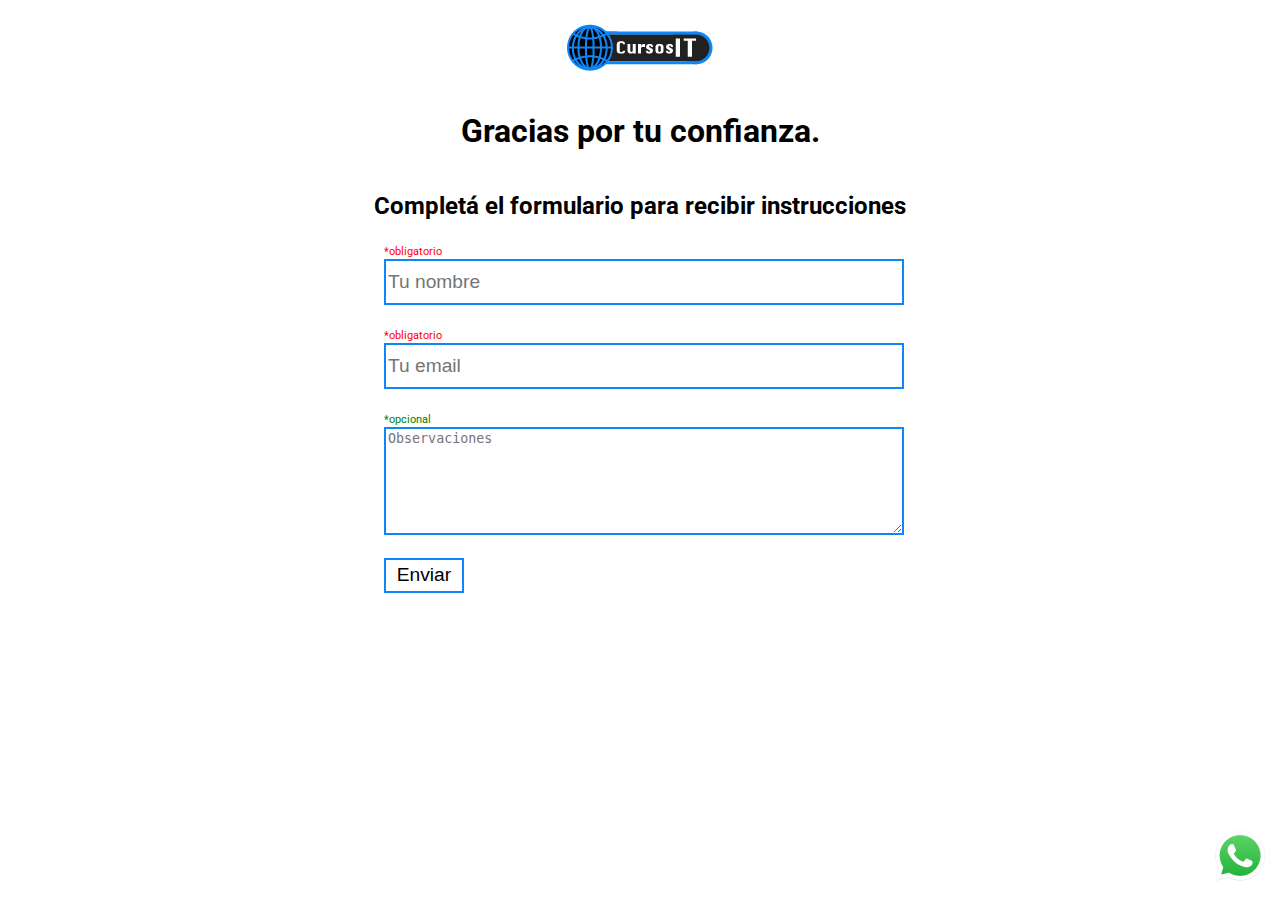
<file: thanks-activate.html>
<!DOCTYPE html>
<html lang="en">

<head>
    <!-- Global site tag (gtag.js) - Google Analytics -->
    <script async src="https://www.googletagmanager.com/gtag/js?id=UA-167239185-1"></script>
    <script>
        window.dataLayer = window.dataLayer || [];
        function gtag() { dataLayer.push(arguments); }
        gtag('js', new Date());

        gtag('config', 'UA-167239185-1');
    </script>
    <meta charset="UTF-8">
    <meta name="viewport" content="width=device-width, initial-scale=1.0">
    <link href="https://fonts.googleapis.com/css2?family=Roboto:wght@100;300;400;500&display=swap" rel="stylesheet">
    <title>Gracias</title>
    <!-- <link rel="stylesheet" href="css/style.css"> -->
    <link rel="stylesheet" href="css/thanks-activate.css">
    <style>
        html {
            font-family: 'Roboto', Helvetica, sans-serif;
            /* overflow: scroll; */
        }

        main {
            overflow: scroll;
            display: flex;
            justify-content: center;
            /* height: 100vh; */
            /* width: 100vw; */
            align-items: center;
            flex-direction: column;
        }

        section {
            width: 50vw;
        }
        /* @media (max-width: 800px) {
            section {
            width: 90vw;
        }
        
            form {
            width: 90vw;
        }

    } */

        .div {
            display: flex;
            /* flex-direction: row;
            width: max-content; */
        }

        /* figure {
            align-self: center;
        } */

  

        input {
            width: 100%;
            height: 40px;
            border: 2px solid #0f86f7;
            font-size: 1.2rem;
        }

        textarea {
            width: 100%;
            height: 100px;
            border: 2px solid #0f86f7;

        }

        

        .Contacto__whatsapp {
            position: fixed;
            bottom: 15px;
            right: 15px;
        }
        .button {
            border: 2px solid #0f86f7;
            width: 80px;
            height: 35px;
            background-color: transparent;
            cursor: pointer;
            font-size: 1.2rem;

        }
    </style>
</head>

<body>
    <main>

        <figure>
            <img src="img/logo.png" alt="logo CursosIT">
        </figure>
        <h1>Gracias por tu confianza.</h1>
        <h2>Completá el formulario para recibir instrucciones</h2>

        <div>
            
            <form class="contact_form"
                action="https://formsubmit.co/42eba2f547c00008c349ec4c42eef665"
                method="post" name="contact_form">
            
                <input type='hidden' name='_next' value='http://cursosit.com/welcome.html' />
                <input type="text" name="_honey" style="display:none">
                <input type="hidden" name="_captcha" value="false">

                <!-- <input type='hidden' name='redirect_to' value='http://cursosit.com' /> -->
                <span style="color: red; font-size: 0.7rem">*obligatorio</span><br><input name="nombre" type="text"
                    placeholder="Tu nombre" required><br><br>
                <span style="color: red; font-size: 0.7rem">*obligatorio</span><br><input name="email" type="email"
                    placeholder="Tu email" required><br><br>
                <span style="color: green; font-size: 0.7rem">*opcional</span><br>
                <textarea name="msje" placeholder="Observaciones"></textarea><br><br>
                <button class="button button--form" type="submit" id="contact-submit">Enviar</button>
            </form>

        </div>
        <a class="Contacto__whatsapp" href="https://wa.me/543513044157" target="_blank" rel="noopener noreferrer">
            <img src="img/whatsapp-logo.png" alt="contacto whatsapp">
        </a>
    </main>
</body>

</html>
</file>
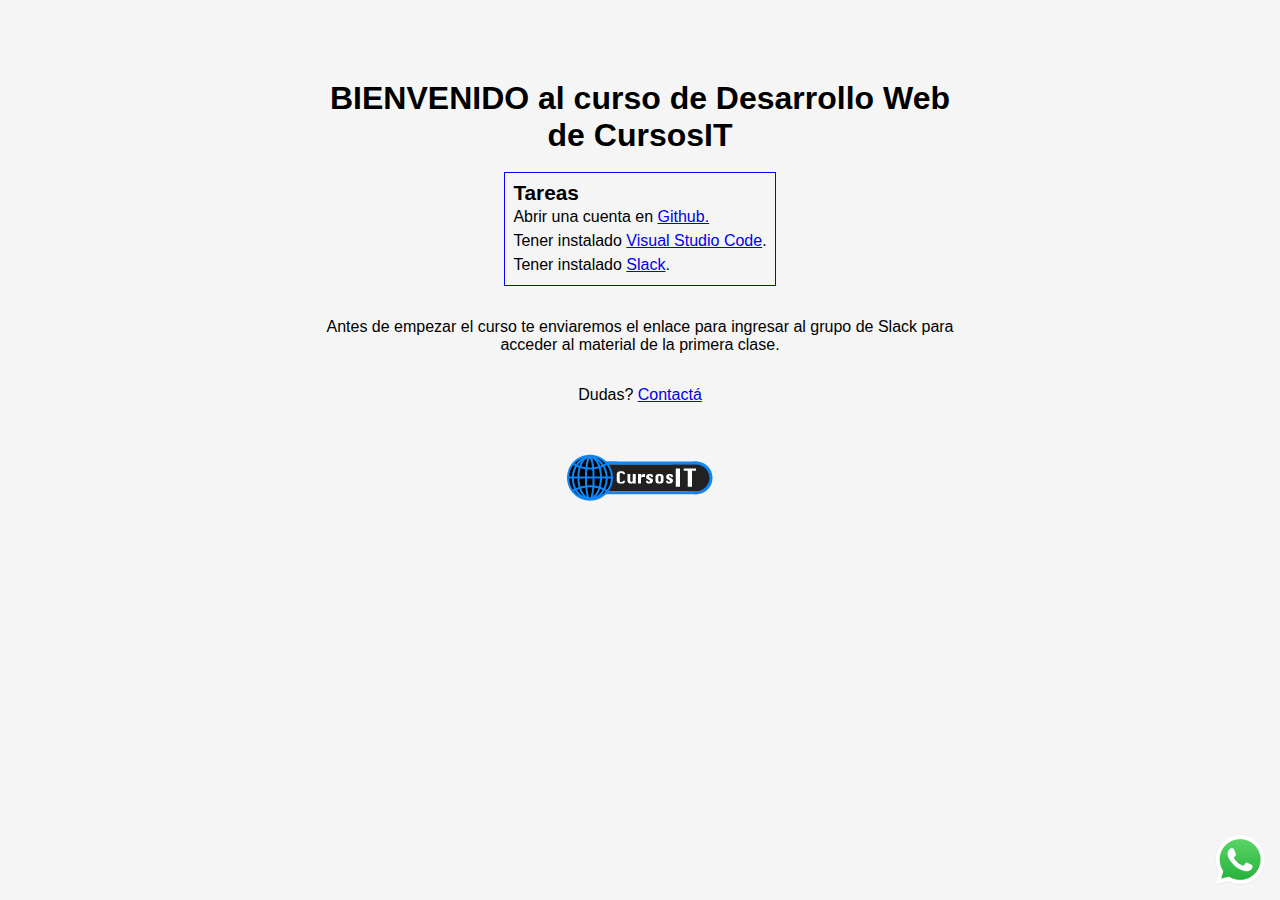
<file: welcome.html>
<!DOCTYPE html>
<html lang="en">

<head>
    <!-- Global site tag (gtag.js) - Google Analytics -->
    <script async src="https://www.googletagmanager.com/gtag/js?id=UA-167239185-1"></script>
    <script>
        window.dataLayer = window.dataLayer || [];
        function gtag() { dataLayer.push(arguments); }
        gtag('js', new Date());

        gtag('config', 'UA-167239185-1');
    </script>

    <meta charset="UTF-8">
    <meta name="viewport" content="width=device-width, initial-scale=1.0">
    <title>Bienvenido</title>
    <!-- <link rel="stylesheet" href="css/style.css"> -->
    <link rel="stylesheet" href="css/style.css">
    <link rel="stylesheet" href="css/welcome.css">
    <style>
        html {
            background-color: whitesmoke;
            color: black;
        }
    </style>
</head>

<body>
    <main>
        <h1>BIENVENIDO al curso de Desarrollo Web de CursosIT</h1>
        <br>
        <div>
            <h3>Tareas</h3>
            <ul>
                <li>Abrir una cuenta en <a href="https://github.com/" target="_blank" rel="noopener noreferrer">Github.</a></li>
                <li>Tener instalado <a href="https://code.visualstudio.com/" target="_blank" rel="noopener noreferrer">Visual Studio Code</a>.</li>
                <li>Tener instalado <a href="https://slack.com/intl/es-ar/downloads/" target="_blank" rel="noopener noreferrer">Slack</a>.</li>
            </ul>
        </div>
        

        <p>Antes de empezar el curso te enviaremos el enlace para ingresar al grupo de Slack para acceder al material de la primera clase.</p>
       
        <p>Dudas? <a class="opencontact" href="#">Contactá</a></p>
        <p style="visibility: hidden;">Dudas? <a class="opencontact2" href="#">Contactá</a></p>
    
        <img style="margin: auto;" src="img/logo.png" alt="">
        <a class="Contacto__whatsapp" href="https://wa.me/543513044157" target="_blank" rel="noopener noreferrer">
            <img src="img/whatsapp-logo.png" alt="contacto whatsapp">
        </a>
    </main>
    <div class="Modal">
        <!-- Modal content -->
        <div class="Modal-content">
            <form class="contact_form"
                action="https://formsubmit.co/42eba2f547c00008c349ec4c42eef665"
                method="post" name="contact_form">
                <input type='hidden' name='_next' value='http://cursosit.com/after-submit.html' />
                <input type="text" name="_honey" style="display:none">
                <input type="hidden" name="_captcha" value="false">
                <input name="nombre" type="text" placeholder="Tu nombre" required>
                <input name="email" type="email" placeholder="Tu email" required>
                <textarea name="msje" placeholder="Tu mensaje" required></textarea>
                <button class="button button--form" type="submit">Enviar</button>
            </form>
            <span class="Modal-close">&times;</span>
        </div>
    </div>
    <script src="js/script.js"></script>

</body>

</html>
</file>
<file: css/welcome.css>
main {
    font-family: 'Roboto', sans-serif;
    position: absolute;
    top: 5rem;
    left: 0;
    right: 0;
    bottom: 0;
    margin: auto;
    width: 50%;
    text-align: center;
    background-color: unset;
}

@media (max-width: 800px) {
    main {
        width: 80%;
    }
}

p {
    margin-top: 2rem;
}

a {
    text-decoration: underline;
}

div {
    text-align: left;
    width: max-content;
    margin-left: auto;
    margin-right: auto;
    border: 1px solid blue;
    padding: .5rem;
}

div li {
    line-height: 1.5rem;
}

.Contacto__whatsapp {
	position: fixed;
	bottom: 15px;
	right: 15px;
}
</file>
<file: css/after-submit.css>
main {
    font-family: 'Roboto', sans-serif;
    text-align: center;
    padding: 3rem;

    /* width: 100vw; */
}

.Contacto__whatsapp {
	position: fixed;
	bottom: 15px;
	right: 15px;
}




@media (max-width: 800px){ 
    h1 {
        font-size: 1.3rem;
    }
    .volver {
        font-size: 2rem;
    }
}
</file>
<file: css/btc-pay.css>
@media (max-width: 800px){ 
    main {
        text-align: center;
    }
    .div {
        display: flex;
        flex-direction: column;
        /* width: 90vw; */
    }

   
}
</file>
<file: css/blog.css>
.MainBlog {
    width: 70%;
	display: inline-block;
    vertical-align: top;
    background-color: whitesmoke;
    color: #333;
    padding: 2rem;
    height: max-content;
}

.MainBlog img{
    max-width: 100%; 
    height: auto;    
}

@media (max-width: 800px) {
	.MainBlog {
		width: 100%;
        display: block;
        padding: .5rem;
    }
}

.Post a {
    text-decoration: underline;
}

.Post__header h1{
    padding-bottom: .5rem;
    border-bottom: 2px solid #ccc;
    color: #1584d5;
}

.Post__data {
    color: #999;
    border-bottom: 1px solid black;
    padding: .3rem;
    margin-bottom: .5rem;

}

.Post__data span{
    float: right;
}


.Post__body figure {
    /* margin-bottom: 3rem; */
    margin-top: 1.5rem;
}

.Post__body h3{
    margin-top: 1rem;
}

.Post__body p{
    margin-bottom: .5rem;
}

.Post--slack
.Post__body p{
    font-size: 1.2rem;
    margin-top: 2rem;
    /* margin-bottom: 1rem; */
}

/* .Post--vsc */
.Post__body div{
    /* margin-left: 1.5rem; */
    margin-bottom: 3rem;
    margin-top: 1rem;
}

.Post--vsc
.Post__body p {
    margin-bottom: .2rem;
}

.nota{
    font-size: small;
}

code {
    background-color: #e6e6e6;
    border: 1px solid brown;
    padding: .05rem .1rem;
    border-radius: 3px;
    font-size: 95%;
    color: grey;
    font-weight: 200;
}

.gist-file, .gist-data, .gist-meta, .file-box, .file, .data, .gist {
    margin-left: 0rem !important;
    margin-bottom: 0rem !important;
    margin-top: 0rem !important;

}
</file>
<file: css/curso.css>
/* PÁGINA DEL CURSO DE HTML //////////////////////////////*/

/* COLUMN 1 */
/* INFO */
/* PROGRAMA */
/* REQUISITOS */
/* FORMULARIO - CONTACTO */
/* CONTACTO-WHATSAPP */

/* COLUMN 2 */
/* VIDEO */
/* EDICION */
/* PAGO */









.Curso {
	display: flex;
	flex-wrap: wrap;
	background-color: whitesmoke;
	color: #333;
	padding-top: 1rem;
	padding-bottom: 1rem;
	justify-content: space-around;
	/* align-content: flex-start; */
	align-items: flex-start;
}

.Curso__colum-1 {
	width: 45%;
}

.Curso__colum-2 {
	width: 45%;
}

@media (max-width: 800px) {
	.Curso__colum-1 {
		width: 95%;
		margin-bottom: 3rem;
	}
	.Curso__colum-2 {
		width: 95%;
	}
}

/* COLUMN 1 */


/* INFO */

.Info h1 {
	margin-bottom: 1rem;
	color: #1584d5;
	border-bottom: 2px solid #ccc;
	padding-bottom: .5rem;
}

.Info__general {
	font-size: 1.1rem;
}

.Info__general li {
	margin-bottom: .5rem;
}

.Info__box {
	/* width: max-content; */
	width: 100%;
	font-size: 1.2rem;
	background-color: #e6e6e6;
	border-radius: 10px;
	padding: .5rem 0;
	margin-top: 2rem;
	/* color: #1584d5; */
	color: #e6e6e6;
	font-weight: 500;
	box-shadow: 0 8px 6px -6px grey;
	/* box-sizing: border-box; */
}

.Info__box ul {
	width: 100%;
	/* width: max-content; */
	margin-left: auto;
	margin-right: auto;
}

.Info__box li {
	margin-bottom: .5rem;
	margin-top: .5rem;
	background-color: #1584d5;
	padding-left: 20%;
	padding-top: .5rem;
	padding-bottom: .5rem;
}

.Info__bullet {
	font-size: 1.2rem;
}

@media (max-width: 800px) {

	.Info__box li {
		background-color: #992337;
		/* background-color: #ec5252; */
		padding-left: 10%;
	}
	.Info h1 {
		font-size: 1.5rem;
	}
}

/* PROGRAMA */

.Programa {
	/* width: 45%; */
	/* width: 90%; */
	margin-top: 4rem;
	margin-left: auto;
	margin-right: auto;
}

.Programa h3 {
	color: #1584d5;
	font-size: 1.5rem;
	margin-bottom: 1.2rem;
	border-bottom: 2px solid #ccc;
	padding-bottom: .3rem;
}

.Programa__button {
	background-color: #ccc;
	color: #666;
	cursor: pointer;
	padding: .3rem .5rem;
	/* width: 90%; */
	outline: none;
	font-size: 1.2rem;
	transition: 0.4s;
}

.Programa__button.activado, .Programa__button:hover {
	background-color: #999;
	color: #333;
}

.Programa__button:after {
	content: '\002B';
	color: #333;
	font-weight: bold;
	float: right;
	margin-left: 5px;
}

.Programa__button.activado:after {
	content: "\2212";
}

.Programa__contenido {
	max-height: 0;
	overflow: hidden;
	transition: max-height 0.2s ease-out;
	/* width: 90%; */
	margin-left: .5rem;
	padding-bottom: .2rem;
}

.Programa__contenido li {
	border-bottom: 1px solid grey;
	margin-top: .5rem;
}

/* REQUISITOS */

.Requisitos {
	margin-top: 3rem;
}

.Requisitos h2 {
	color: #1584d5;
	border-bottom: 2px solid #ccc;
	padding-bottom: .3rem;
}

.Requisitos li {
	font-size: 1.2rem;
	margin-top: .5rem;
}

/* FORMULARIO - CONTACTO */

.Contacto h2 {
	color: #1584d5;
	border-bottom: 2px solid #ccc;
	padding-bottom: .3rem;
	margin-top: 3rem;
	margin-bottom: 1rem;
}

.Contacto__formulario {
	display: flex;
	flex-direction: column;
	height: 290px;
	justify-content: space-between;
	/* width: 60%; */
	margin-left: auto;
	margin-right: auto;
}

.Contacto__formulario input {
	/* width: 70%; */
	height: 1.5rem;
}

.Contacto__formulario textarea {
	height: 150px;
}

.Contacto__formulario button {
	width: 30%;
	height: 1.7rem;
}

.Contacto__formulario input, .Contacto__formulario textarea, .Contacto__formulario button {
	border: 1px solid #1584d5;
}

.Contacto--resp {
	display: none;
}

.Contacto__whatsapp {
	position: fixed;
	bottom: 150px;
	right: 15px;
}

@media (max-width: 800px) {
	.Contacto__formulario {
		width: 90%;
	}
	.Contacto--resp {
		display: block;
	}
	.Contacto--desk {
		display: none;
	}
}

/* COLUMN 2 */

/* VIDEO */

.Video {
	margin-bottom: 3rem;
}

/* responsive */

.Video__embed {
	position: relative;
	padding-bottom: 56.25%;
	padding-top: 30px;
	height: 0;
	overflow: hidden;
	/* width: 45vw; */
}

.Video__embed iframe {
	position: absolute;
	top: 0;
	left: 0;
	width: 100%;
	height: 100%;
}

.Video--resp {
	display: none;
}

@media (max-width: 800px) {
	.Video--resp {
		display: block;
		margin-bottom: .5rem;
	}
	.Video--desk {
		display: none;
	}
}

/* EDICION */

.Edicion h3 {
	font-size: 2.2rem;
	/* border-bottom: 5px solid #ec5252; */
	/* padding-bottom: .5rem; */
}

.Edicion p {
	font-size: 1.5rem;
}

.Edicion__fechas {
	font-size: 2rem;
	/* font-weight: 500; */
	color: #1584d5;
	/* padding-bottom: .5rem; */
	/* border-bottom: 2px solid #1584d5; */
}

.Edicion h2 {
	font-size: 2rem;
	font-weight: 400;
	color: #ec5252;
	margin-top: .5em;
	text-align: center;
	/* background-color: white; */
	border-radius: 5px;
	border: 1px solid #ec5252;
}

@media (max-width: 800px) {
	.Edicion h3 {
		font-size: 1.8rem;
		background-color: #1584d5;
		text-align: center;
	}
	.Edicion p {
		font-size: 1.3rem;
	}
}

/* PAGO */

.Pago {
	width: 100%;
}

.Pago__boton form input {
	height: auto;
	width: 100%;
}

.Pago__medio {
	margin-top: 2rem;
	margin-bottom: 2rem;
	/* display: flex;
	flex-direction: column;
	justify-content: space-around;
	height: 150px; */
}

.Pago__medio h3 {
	font-size: 1.8rem;
	margin-bottom: 1rem;
	text-align: center;
	font-weight: 400;
	border: 1px solid black;
	/* background-color: #1584d5; */
	/* color: whitesmoke; */
}

.Pago__medio p {
	margin-bottom: 1rem;
	font-size: 1.2rem;
}

.Pago__medio a {
	color: black;
	/* color: whitesmoke; */
	font-weight: 500;
	text-decoration: underline;
	/* background-color: green; */
	padding: .1rem;
	border-radius: 3px;
}

.Pago__medio a:hover {
	background-color: #333;
	color: whitesmoke;
}

.Pago__medio span {
	font-weight: 500;
}

.Pago__box {
	/* font-size: 1.2rem; */
	/* background-color: #e6e6e6; */
	/* border-radius: 10px; */
	/* padding: .5rem 8rem; */
	/* margin-top: 2rem; */
	/* color: #1584d5; */
	/* font-weight: 500; */
	/* box-shadow: 0 8px 6px -6px grey; */
}

.Pago__box {
	/* font-weight: 400; */
	width: 80%;
	color: #666;
	margin-right: auto;
	margin-left: auto;
	background-color: white;
	padding: 1rem;
	border-radius: 5px;
	margin-bottom: 3rem;
}

.precios_p {
	font-weight: 400;

}

.Pago__box h3 {
	text-align: center;
	font-size: 2rem;
	/* color: #666 */
}

.Pago__box figure {
	border-bottom: 3px solid #666;
	padding-bottom: .5rem;
	margin-bottom: .5rem;
}

.Pago__box del {
	font-size: 1.2rem;
}

.Pago__box h4 {
	text-align: center;
	/* background-color: #1584d5; */
	/* color: whitesmoke; */
	padding: 3px 5px;
	font-weight: 400;
	border: 1px solid black;
	border-radius: 5px;
}

.Pago__boton {
	margin-top: 1rem;
	width: 80%;
	margin-left: auto;
	margin-right: auto;
}

.Pago__boton a {
	text-align: center;
	display: block;
	color: whitesmoke;
	/* width: 90%; */
	background-color: #ec5252;
	padding: 10px 20px;
	border-radius: 5px;
	font-size: 1.2rem;
}

.Pago__boton a:hover {
	background-color: #992337;
	cursor: pointer;
}

.Pago__boton small {
	font-size: 60%;
}

/* CHECKBOX */

.Pago__descuentos h5 {
	margin-top: 1.5rem;
	padding-top: .2rem;
	border-top: 1px solid #1584d5;
	margin-bottom: 1rem;
	font-size: 1.2rem;
	color: #1584d5;
	background-color: whitesmoke;
}

.Pago_boxcheck {
	display: block;
	position: relative;
	padding-left: 30px;
	margin-bottom: .5rem;
	cursor: pointer;
	font-size: 1rem;
}

.Pago_boxcheck input {
	position: absolute;
	opacity: 0;
	cursor: pointer;
	height: 0;
	width: 0;
}

.Pago__checkmark {
	position: absolute;
	top: 0;
	left: 0;
	height: 16px;
	width: 16px;
	background-color: #eee;
	border: 1px solid #1584d5;
	border-radius: 3px;
}

.Pago_boxcheck:hover input~.Pago__checkmark {
	background-color: #ccc;
}

.Pago_boxcheck input:checked~.Pago__checkmark {
	background-color: #2196F3;
}

.Pago__checkmark:after {
	content: "";
	position: absolute;
	display: none;
}

/* Show the checkmark when checked */

.Pago_boxcheck input:checked~.Pago__checkmark:after {
	display: block;
}

/* Style the checkmark/indicator */

.Pago_boxcheck .Pago__checkmark:after {
	left: 5px;
	/* top: 5px; */
	width: 5px;
	height: 10px;
	border: solid white;
	border-width: 0 3px 3px 0;
	transform: rotate(45deg);
}

/* .Pago__boton1,
.Pago__boton2,
.Pago__boton3,
.Pago__boton4 {
	display: none;
} */

.Pago__boton-desc {
	margin-top: .7rem;
	font-size: 1rem;
	background-color: #999;
	padding: .5rem 1rem;
	border-radius: 3px;
	border: 0;
	cursor: pointer;
}

.Pago__boton-desc:hover {
	color: whitesmoke;
}

.Pago__precio {
	margin-left: .5rem;
	font-size: 1.2rem;
}

.newClassName {
	display: block;
}



@media (max-width: 800px) {
	.Pago__box {
		width: 95%;
	}
	.Pago__boton {
		width: 95%;
	}
}



.color {
	color: #1584d5;
	color: #ec5252;
	color: #992337;
}
</file>
<file: css/thanks-activate.css>
form {
    margin-bottom: 3rem;
    width: 40vw;
}
@media (max-width: 800px){ 
    main {
        text-align: center;
    }
   section {
       width: 90vw;
   }

   form {
       width: 90vw;
   }

   
}
</file>
<file: css/style.css>
/* HEADER */
/* MAIN */
/* SLIDER */
/* DESCRIPTION */
/* FEATURES */
/* ARTICLES */
/* RECOMMENDED */
/* MODAL */
/* CAPTCHA */
/* ASIDE */
/* FOOTER */
/* ACORDEON */
/* BUTTONS */


/* RESET  - resetea los estilos por defecto del navegador */

html, body, div, span, iframe, 
h1, h2, h3, h4, h5, h6, p, 
blockquote, em, img, small, strike, 
strong, sub, sup, center, ul, li, 
fieldset, form, label, article, aside, 
figure, figcaption, footer, header, 
menu, nav, section, audio, video, main {
	box-sizing: border-box;
	margin: 0;
	padding: 0;
	border: 0;
	font-size: 100%;
	vertical-align: baseline;
	/* "baseline" El elemento está alineado con la línea base del padre */
	/* box-sizing: content-box; */
}

html {
	font-size: 16px;
	font-family: 'Roboto', sans-serif;
	color: whitesmoke;
	background-color: #091c3b;
	scroll-behavior: smooth;
}

figcaption {
	font-style: italic;
}

h1 { font-size: 2em; }
h2 { font-size: 1.5em; }
h3 { font-size: 1.3em; }
h4 { font-size: 1em; }
h5 { font-size: 0.8em; }
h6 { font-size: 0.7em; }

main, img {
	display: block;
}

.button, a, a:focus {
	outline: none;
}

li {
	list-style: none;
}

a {
	text-decoration: none;
}


/* HEADER */

.Header {
	display: flex;
	justify-content: space-between;
	align-items: center;
	background-color: #091c3b;
	/* background-color: #060e23; */
	padding: .5rem 1rem;
	max-width: 100vw;
}

.Header a {
	color: whitesmoke;
}

.Header__menu {
	display: flex;
}

.Header__menu-li {
	margin-left: 3rem;
}

.Header__menu-a:hover {
	color: #78fee9;
	transition: 0.3s ease;
}

.Header__open-submenu {
	position: relative;
}

.Header__open-submenu:hover .Header__submenu {
	height: 140px;
	/* border-top: 1px solid #78fee9; */
	border-bottom: 1px solid #78fee9;
	/* display: block; */
	/* transition: 0.3s ease; */
}

.Header__submenu {
	/* display: none; */
	border-left: 1px solid #78fee9;
	border-right: 1px solid #78fee9;
	transition: 0.3s ease;
	height: 0;
	overflow: hidden;
	position: absolute;
	background-color: #091c3b;
	border-radius: 3px;
	top: 1.2rem;
	left: -1.5rem;
	/* box-sizing: border-box; */
	z-index: 2;
	/* height: 100%; */
}

.Header__submenu:hover {
	overflow: visible;
}

.Header__submenu-li {
	padding: .5rem;
	text-align: center;
	position: relative;
	/* overflow: visible; */
}

.titletext {
	background-color: #78fee9;
	/* border: 1px solid #78fee9; */
	color: black;
	width: 130px;
	text-align: center;
	position: absolute;
	left: 90%;
	top: 2px;
	padding: 5px 3px;
	border-radius: 6px;
	visibility: hidden;
}
  
.title:hover .titletext {
	visibility: visible;
}




/* .Header__submenu-li:hover {
	padding: .5rem;
	text-align: center;
} */

/* .Header__submenu-a {
	width: 100%;
	height: 100%;
} */
.Header__submenu-a:hover {
	color: #78fee9;
	/* color: #060e23; */
	/* background-color:#78fee9; */
	/* transition: 0.3s ease; */
}

.no-link {
	pointer-events: none;
	cursor: default;
}

/* quita comportamiento del link */

/* .Header__open-submenu > a {
		pointer-events: none;
		cursor: default;
} */

.Header__check {
	display: none
}

/* HEADER-RESPONSIVE ///////////////////////////////////*/

@media (max-width: 800px) {
	.Header__button {
		cursor: pointer;
	}
	.Header__button div {
		width: 35px;
		height: 5px;
		background-color: white;
		margin: 6px 0;
	}
	.Header__menu {
		flex-direction: column;
		justify-content: space-around;
		align-items: center;
		position: absolute;
		left: 0px;
		right: 0;
		top: -350px;
		background-color: #060e23;
		font-size: 1.3rem;
		height: 40%;
		transition: .4s;
		z-index: 1;
	}
	.Header__check:checked~.Header__menu {
		transition: .5s;
		top: 4rem;
	}

	/* .Header__menu li:hover {
		border: 1px solid #78fee9;
	} */
	/* .Header__menu {
		z-index: 1;
	} */
	/* .Header__menu a {
		display: block;
	} */

	.Header__submenu {
		left: -2rem;
		top: 1.5rem;
	}
	.Header__open-submenu:hover .Header__submenu {
		height: 160px;
	}
	.titletext {
		font-size: 1rem;
	}
}

/* MAIN */

.MainIndex {
	width: 70%;
	display: inline-block;
	vertical-align: top;
}

/* MAIN RESPONSIVE */

@media (max-width: 800px) {
	.MainIndex {
		width: 100%;
		display: block;
	}
}

/* SLIDER */

.Slides {
	position: relative;
	overflow: hidden;
	background-color: #060e23;
	/* text-align: center; */
	/* background-color: #060e23; */
	/* background-color: #091c3b; */
	/* color: whitesmoke; */
	/* transition: 1s; */

}

.Slides__prev, .Slides__next {
	cursor: pointer;
	position: absolute;
	top: 40%;
	padding: 16px;
	/* color: #78fee9; */
	color: #0f86f7;
	font-weight: bold;
	font-size: 3rem;
	/* transition: 1s ease; */
	animation: mymove 2s;
    animation-iteration-count: infinite;
}

@keyframes mymove {
	0%   { opacity: 1; }
	30%  { opacity: .1; }
	40%  { opacity: .1; }
	100% { opacity: 1; }
   
  }
  

.Slides__prev:hover, .Slides__next:hover {
	opacity: .5;
}

.Slides__next {
	right: 0;
}

.Slides__slide {
	display: flex;
	flex-direction: column;
	justify-content: space-between;
	height : 400px;
	margin: .5rem;
}

.Slides__header {
	display: flex;
	align-items: center;
	margin-top: .5rem;
    margin-left: .5rem;
}

.Slides__header h2 {
	font-weight: 400;
	font-size: 2.5rem;
	text-shadow: 2px 3px rgb(204, 204, 204, .5);
}

.Slides__header p {
	color: #78fee9;
	font-style: oblique;
	/* font-weight: 500; */
	margin-left: 1rem;
	font-size: 2rem;
	/* text-shadow: 2px 3px rgb(204, 204, 204, .5); */
}

.Slides__body {
	align-self: center;
}

.Slides__body h3 {
	font-size: 4rem;
	font-weight: 300;
	color: #0f86f7;
}

.Slides__body span {
	font-size: 3rem;
	margin-left: 1rem;
}

.Slides__footer {
	display: flex;
	/* flex-direction: row; */
	align-items: center;
	align-self: flex-end;
}

.Slides__footer h4 {
	font-size: 1.5rem;
	font-weight: 300;
	margin-right: .5rem;
}

.Slides__footer a {
	/* font-size: 1rem; */
	font-weight: 500;
	border-radius: 3px;
	border: 2px solid #78fee9;
	color: whitesmoke;
	margin-left: 1rem;
	padding: .5rem;
	transition: 0.3s ease;
}

.Slides__footer a:hover {
	background-color: #78fee9;
	color: black;
}

/* SLIDER RESPONSIVE */

@media (max-width: 800px){ 

	.Slides {
		text-align: center;
	}

	.Slides__prev {
	left: 0;
	}

	.Slides__header {
		flex-direction: column;
		/* text-align: center; */
		align-items: center;
	}

	.Slides__header p {
		/* color: #78fee9; */
		/* font-style: oblique; */
		/* font-weight: 500; */
		margin-left: 0rem;
		font-size: 1.5rem;
		/* text-shadow: 2px 3px rgb(204, 204, 204, .5); */
	}

	.Slides__body h3 {
		font-size: 3rem;
	}
}
/* Slider 2 */

/* .Slides--2.Slides {
	text-align: left;
} */

.Slides--2 .Slides__body {
	display: flex;
	flex-direction: column;
	justify-content: space-around;
	width: 90%;
	height: 100%;
}

.Slides__body article {
	display: flex;
	align-items: center;
	width: 500px;
}

.Slides__body article:nth-child(2) {
	align-self: flex-end
}

.Slides__body h2 {
	color: #78fee9;
	font-weight: 400;
	font-size: 2rem;
	text-shadow: 2px 2px rgb(204, 204, 204, .5);
}

.Slides__body p {
	/* font-size: 1rem; */
	font-weight: 300;
}

.Slides__body img {
	margin-right: 1rem;
}

.Slides--2 .Slides__footer a {
	border: 2px solid #0f86f7;
}

.Slides--2 .Slides__footer a:hover {
	background-color: #0f86f7;
}




@media (max-width: 800px){ 

	/* .Slides__body article{
		max-width: 300px;
	} */

	.Slides--2 .Slides__body {
		align-items: center;
	}

	.Slides__body article:nth-child(2) {
		align-self: center;
	}

	.Slides__body img {
		width: 120px;
		height: auto;
	}

	.Slides__body article {
		width: 300px;
		text-align: left;
	}

	.Slides__body h2 {
		font-size: 1.5rem;
	}


	/* .Slides__body article:nth-child(2) {
		align-self: center;
	}
	
	.Slides--2 .Slides__body {
		align-items: center;
	} */
}




/* SLIDE 3 */
.Slides--3 .Slides__body> article {
	margin-top: 1.5rem;
	/* margin-bottom: 1rem; */
}
.Slides--3 article>h2 {
	color: whitesmoke;
	font-weight: 500;
	font-size: 3.5rem;
	margin-right: .5rem;
	/* margin-top: 1rem; */
	text-shadow: 4px 5px rgb(204, 204, 204, .5);
}



.Slides--3 .Slides__body {
	justify-content: space-between;
}

/* .Slides--3 .Slides__body {
	margin-top: 1.7rem;
} */

/* VER TRANSICIONES!!!!!, PODEMOS CONSSEGUIR EL MISMO EFECTO CON TRANSOTION: EASE...???????? */

/* VER TRANSICIONES!!!!!, PODEMOS CONSSEGUIR EL MISMO EFECTO CON TRANSOTION: EASE...???????? */

.Slide__js {
	animation-name: Slide__js;
	animation-duration: 2s;
	/* position: relative */
}

@keyframes Slide__js {
	from {
		opacity: .2
	}
	to {
		opacity: 1
	}
}

/* DESCRIPTION */

.Description {
	/* border-top: 1px solid white; */
	padding-top: 4rem;
	padding-bottom: 4rem;
	position: relative;
	/* width: 100%; */
	/* background-color: #060e23; */
	/* background-color: #091c3b; */
}

.Description article {
	width: 80%;
	margin: auto;
}

/* .Description article p{
	width: 300px;
} */




.Description h2 {
	font-size: 3rem;
	font-weight: 400;
}

.Description h3 {
	font-size: 3rem;
	font-weight: 400;
	color: #78fee9;
}

.Description p {
	margin-top: 2rem;
	font-size: 1.5rem;
	font-weight: 100;
	font-style: italic;
}

@media (max-width: 800px){
	.Description h2 {
		font-size: 2rem;
	}
	
	.Description h3 {
		font-size: 2rem;
	}
	
}

/* FEATURES */

.Features {
	display: flex;
	justify-content: space-around;
	background-color: #060e23;
	/* background-color: #091c3b; */
	/* margin-bottom: .4rem; */
	padding-bottom: 7rem;
	padding-top: 6rem;
	text-align: center;
	position: relative;
}

.Features__article {
	width: 25%;
}

.Features__article h4 {
	font-size: 1.7rem;
	border-bottom: 3px solid #78fee9;
	margin-top: 2rem;
	font-weight: 400;
	padding-bottom: .5rem;
	margin-bottom: 1rem;  
}

.Features__article p {
	font-size: 1.5rem;
	font-weight: 100;
	/* text-align: justify; */
	/* color: #1b98ec */
}

.Features [class^="ico"] {
	color: #78fee9;
	font-size: 2.5rem;
}

/* FEATURES RESPONSIVE */

@media (max-width: 800px){ 
	.Features {
		flex-direction: column;
		align-items: center;
		/* width: 90%; */
		/* margin-left: auto; */
		/* margin-right: auto; */
		padding: 3rem;
		/* padding-bottom: 3rem; */
		/* padding-top: 3rem; */
	}

	.Features__article {
		width: 85%;
		margin-bottom: 3rem;
	}

	.Features__article h4 {
		margin-top: 1rem;
	}
}

/* ARTICLES */
/* Articulos__ //////////////////////////////*/

.Articulos {
	background-color: #091c3b;
	padding-top: 2rem;
	/* padding-bottom: auto; */
}

.Articulos__title {
	font-size: 2rem;
	margin: 1rem;
	/* margin-left: 1rem; */
	/* margin-right: 1rem; */
	/* margin-bottom: 1rem; */
	font-weight: 300;
	border-bottom: 4px solid #0f86f7;
}

.Articulos__links {
	display: flex;
	justify-content: space-between;
	/* flex-wrap: wrap; */
	/* padding: 3rem 1rem; */
}

.Articulos article {
	margin: 1rem;
	width: 280px;
	position: relative;
	border: 1px solid #0f86f7;
}

.Articulos img {
	max-width: 100%;
	opacity: .8;
	/* transition: .9s ease; */
}

.Articulos__links h3 {
	top: 5%;
	position: absolute;
	color: whitesmoke;
	padding: .5rem;
	background-color: #0f86f7;
	font-weight: 400;
	/* color: #0f86f7; */
}

.Articulos__layerHover {
	/* azul claro al hacer hover*/
	width: 100%;
	height: 100%;
	position: absolute;
	z-index: 1;
	transition: 1s ease;
}

.Articulos__layerHover:hover {
	background-color: #091c3b;
	opacity: .9;
}

.Articulos__texto {
	transition: 1s ease;
	margin-left: 1rem;
	opacity: 0;
}

.Articulos__layerHover:hover .Articulos__texto {
	opacity: 1;
	margin-top: 1rem;
}

.Articulos__button {
	text-align: center;
	border: 1px solid #78fee9;
	position: absolute;
	bottom: 5%;
	color: white;
	font-size: 1.2rem;
	padding: .4rem 0;
	right: 25%;
	width: 50%;
	transition: .3s ease;
}

.Articulos__button:hover {
	background-color: #78fee9;
	color: #121212;
}

.Articulos__texto p {
	font-weight: 100;
	margin-bottom: .2rem;
}

.Articulos__texto P:nth-last-child(-n+3) {
	color: #78fee9;
	font-weight: 500;
}

.Articulos__texto P:first-child {
	font-size: 1.5rem;
	font-weight: 500;
}



.Articulos--blog .Articulos__title {
	border-bottom: 4px solid #78fee9;
}

.Articulos--blog .Articulos article {
	border: 1px solid #78fee9;
}

.Articulos--blog .Articulos__links h3 {
	background-color: #78fee9;
	color: #060e23;
}

.Articulos--blog .Articulos__button {
	border: 1px solid #0f86f7;
}

.Articulos--blog .Articulos__button:hover {
	background-color: #0f86f7;
	color: #121212;
}

.Articulos--blog .Articulos__texto p{
	font-size: 1rem;
	color: whitesmoke;
	font-weight: 300;
}

@media (max-width: 1180px) {
	.Articulos__texto {
		font-size: .8rem;
	}


	.Articulos__texto P:first-child {
		font-size: 1rem;
		font-weight: 400;
	}
}

@media (max-width: 800px) {

	.Articulos__title {
		/* width: 100%; */
		text-align: center;
	}
	
	.Articulos__links {
		/* width: 100%; */
		flex-wrap: wrap;
		justify-content: center;
		/* text-align: center; */
		/* align-items: center; */
		/* padding: 3rem 1rem; */
	}

	.Articulos__texto {
		font-size: 1rem;
	}


	.Articulos__texto P:first-child {
		font-size: 1.5rem;
		font-weight: 500;
	}

	.Articulos.Articulos--blog {
		margin-bottom: 2.5rem;
	}
}

/* RECOMMENDED */

.Post__recommended {
	margin-bottom: 2rem;
}
.Post__recommended a{
	line-height: 1.5rem;
}


/* ASIDE */

.Aside {
	/* background-color: #091c3b; */
	width: 29%;
	display: inline-block;
}

@media (max-width: 800px) {
	.Aside {
		width: 100%;
		display: block;
	}
}

/* TABS */

.Tabs__header {
	display: flex;
	overflow: hidden;
	background-color: #091c3b;
	cursor: pointer;
}

/* pestañas: */

.Tabs__tab {
	border: 1px solid #0f86f7;
	color: #0f86f7;
	font-size: 1.1rem;
	margin-left: 3px;
	padding: .5rem 0;
	text-align: center;
	transition: 0.3s;
	width: 33%;
}

.Tabs__tab:hover, .active {
	background-color: #0f86f7;
	color: #060e23;
}

/* contenido */

.Tabs__tab-content {
	position: relative;
	padding: 1.5rem 1rem;
	background-color: #091c3b;
	height: max-content;
}

.Tabs__tab-content h2 {
	margin-bottom: 1.5rem;
}

.Tabs__tab-content li {
	margin: .5rem;
}

.Tabs__button {
	position: absolute;
	bottom: 2rem;
	right: .5rem;
}

/* ACORDEON */

.Acordeon {
	/* margin-top: 8rem; */
	padding-top: 1rem;
	/* border-top: 1px solid black */
}

.Acordeon h2 {
	/* border-bottom: 1px solid #f2f2f2; */
	/* margin-left: .5rem; */
	/* padding-bottom: .5rem; */
	margin-bottom: .5rem;
	font-weight: 400;
	/* background-color: #0f86f7; */
	/* background-color: #78fee9; */
	/* color: #0f86f7; */
	/* color: #060e23; */
	color: whitesmoke;
}

.Acordeon img {
	float: left;
	margin-right: .5rem;
}

.Acordeon p {
	margin-top: 1.5rem;
}

.Acordeon-button {
	/* background-color: #fff; */
	background-color: #060e23;
	/* color: #0f86f7; */
	color: #78fee9;
	border: 1px solid #78fee9;
	/* color: #00bdff; */
	cursor: pointer;
	padding: 18px;
	width: 100%;
	/* border: 1px solid #00bdff; */
	/* border-top: 0; */
	/* border-left: 0; */
	/* border-right: 0; */
	/* border-bottom: 1px solid #f2f2f2; */
	text-align: left;
	outline: none;
	font-size: 15px;
	transition: 0.4s;
}

.Acordeon-button.activo, .Acordeon-button:hover {
	/* background-color: #e8f4f9; */
	/* color: #3b94d9; */
	color: #0f86f7;
	border: 1px solid #0f86f7;
}

.Acordeon-button:after {
	content: '\002B';
	color: #00bdff;
	font-weight: bold;
	float: right;
	margin-left: 5px;
}

.Acordeon-button.activo:after {
	content: "\2212";
}

div.contenido {
	/* padding: 0 18px; */
	/* background-color: white; */
	max-height: 0;
	overflow: hidden;
	transition: max-height 0.2s ease-out;
}

@media (max-width: 800px) {
	.Acordeon h2 {
		margin-left: .5rem;
	}
}


/* FOOTER  */

.Footer {
	display: flex;
	justify-content: space-between;
	align-items: center;
	background-color: black;
	color: whitesmoke;
	/* color: #999; */
	padding: 2.5rem .5rem;
}

.Footer nav ul {
	display: flex;
	justify-content: space-around;
}

.Footer-nav a {
	color: #0f86f7;
	text-decoration: underline;
	margin-left: 1rem;
	margin-right: 1rem;
	font-size: 1rem;
}

.Footer-social {
	font-size: 2rem;
}

.Footer-social span {
	margin-right: 1rem;
}

/* .Footer-social a:visited {
	color: white
} */



/* FOOTER RESPONSIVE */

@media (max-width: 800px) {
	.Footer {
		flex-direction: column;
		height: 10rem;
		justify-content: space-between;
		padding: 1.5rem 0;
	}

	.Footer-social span {
		margin-left: 1rem;
		margin-right: 1rem;
	}

	.Footer-copy {
		order: 1;		
	}

	.Footer a {
		font-size: 1.2rem;
	
	}
}

/* VIDEO */



/* .Video__embed iframe {
	position: absolute;
	top: 0;
	left: 0;
	width: 100%;
	height: 100%;
} */

/* MODAL */
body {
	/* position: relative; */
}
.Modal {
	display: none;
	/* Hidden by default */
	/* position: absolute; */
	position: fixed;
	/* Stay in place */
	z-index: 1;
	/* Sit on top */
	left: 0;
	top: 20px;
	width: 100%;
	max-height: 80vh;
	/* Full width */
	/* height: 100%; */
	/* Full height */
	/* overflow: auto; */
	/* Enable scroll if needed */
	background-color: rgba(9, 28, 59, 0.6);
	/* Black w/ opacity */
	-webkit-animation-name: fadeIn;
	/* Fade in the background */
	-webkit-animation-duration: .7s;
	animation-name: fadeIn;
	animation-duration: .7s;
}

/* Modal Content */

.Modal-content {
	border: 1px solid #78fee9;
	/* border: 1px solid #0f86f7; */
	position: absolute;
	left: 0;
	right: 0;
	/* opacity: .9; */
	/* margin-left: auto; */
	/* margin-right: auto; */
	margin: auto;
	top: 0;
	/* bottom: 0; */
	/* height: 90%; */
	/* background-color: rgba(254,254,254,0.9); */
	background-color: black;
	/* background-color: #091c3b; */
	/* color: #0f86f7; */
	width: 50%;
	-webkit-animation-name: slideIn;
	-webkit-animation-duration: 0.4s;
	animation-name: slideIn;
	animation-duration: 0.4s
}

/* The Close Button */

.Modal-close {
	color: #78fee9;
	position: absolute;
	bottom: 0;
	right: 1rem;
	/* float: right; */
	font-size: 3rem;
	/* font-weight: bold; */
	/* margin-top: -3rem; */
	/* margin-right: 1rem; */
	/* background-color: #0f86f7; */
}

.Modal-close:hover, .Modal-close:focus {
	color: #fff;
	/* text-decoration: none; */
	cursor: pointer;
}

.Modal-body {
	padding: 2px 16px;
}

/* Add Animation */

@-webkit-keyframes slideIn {
	from {
		opacity: 0
	}
	to {
		opacity: 1
	}
}

@keyframes slideIn {
	from {
		opacity: 0
	}
	to {
		opacity: 1
	}
}

@-webkit-keyframes fadeIn {
	from {
		opacity: 0
	}
	to {
		opacity: 1
	}
}

@keyframes fadeIn {
	from {
		opacity: 0
	}
	to {
		opacity: 1
	}
}

.Modal input, .Modal textarea {
	display: block;
	padding: .2rem .5rem;
	width: 80%;
	margin: .5rem auto;
	font-size: 1.1rem;
	border: 1px solid #78fee9;
	/* font-style	: italic; */
	/* font-weight: 300; */
	color: whitesmoke;
	background-color: #060e23;
	font-weight: 400;
	/* background-color: #f2f2f2; */
}

.Modal form {
	margin-top: 2rem;
	margin-bottom: 1rem;
	text-align: center;
}

.Modal textarea {
	height: 40vh;
}

@media (max-width: 800px) {
	.Modal-content {
		width: 95%;
		/* height: 70%; */
	}
}

.button--form {
	background-color: black;
	/* margin-top: .5rem; */
	font-size: 1.2rem;
	cursor: pointer;
}

/* BUTTONS */

.button {
	font-weight: 500;
	border-radius: 3px;
	border: 2px solid #78fee9;
	color: whitesmoke;
	margin-left: 1rem;
	padding: .5rem;
	transition: 0.3s ease;
}

.button:hover {
	background-color: #78fee9;
	color: black;
}

.button--blue {
	border: 2px solid #0f86f7;
}

.button--blue:hover {
	background-color: #0f86f7;
}

.button--inf {
	position: absolute;
	bottom: .5rem;
	right: .5rem;
}

.button--form {
	background-color: black;
	/* margin-top: .5rem; */
	font-size: 1.2rem;
	cursor: pointer;
}

/* ICONOS */

@font-face {
	font-family: 'icomoon';
	src: url('../fonts/icomoon.eot?zi0881');
	src: url('../fonts/icomoon.eot?zi0881#iefix') format('embedded-opentype'), url('../fonts/icomoon.ttf?zi0881') format('truetype'), url('../fonts/icomoon.woff?zi0881') format('woff'), url('../fonts/icomoon.svg?zi0881#icomoon') format('svg');
	font-weight: normal;
	font-style: normal;
	font-display: block;
}

/* icono whatsapp */



  @font-face {
	font-family: 'icomoon';
	src:  url('../fonts/wapp/icomoon.eot?74govs');
	src:  url('../fonts/wapp/icomoon.eot?74govs#iefix') format('embedded-opentype'),
	  url('../fonts/wapp/icomoon.ttf?74govs') format('truetype'),
	  url('../fonts/wapp/icomoon.woff?74govs') format('woff'),
	  url('../fonts/wapp/icomoon.svg?74govs#icomoon') format('svg');
	font-weight: normal;
	font-style: normal;
	font-display: block;
  }

[class^="icon-"], [class*=" icon-"] {
	/* use !important to prevent issues with browser extensions that change fonts */
	font-family: 'icomoon' !important;
	speak: none;
	font-style: normal;
	font-weight: normal;
	font-variant: normal;
	text-transform: none;
	line-height: 1;
	font-size: 1.5rem;
	/* Better Font Rendering =========== */
	-webkit-font-smoothing: antialiased;
	-moz-osx-font-smoothing: grayscale;
}

.icon-hbs:before {
	content: "\e90c";
	color: orange;
}

.icon-css3:before {
	content: "\e904";
	color: #1572b6;
}

.icon-mongodb:before {
	content: "\e90a";
	color: #47a248;
}

.icon-node-dot-js:before {
	content: "\e90b";
	color: #393;
}

.icon-sass:before {
	content: "\e908";
	color: #c69;
}

.icon-webpack:before {
	content: "\e909";
	color: #8dd6f9;
}

.icon-html5:before {
	content: "\e901";
	color: #e34f26;
}

.icon-javascript:before {
	content: "\e902";
	color: #f7df1e;
}

.icon-facebook:before {
	content: "\e900";
	color: #1877f2;
}

.icon-github:before {
	content: "\e906";
	color: white;
}

.icon-instagram:before {
	content: "\e907";
	color: #e4405f;
}

.icon-twitter:before {
	content: "\e903";
	color: #1da1f2;
}

.icon-whatsapp:before {
	content: "\e999";
	color: #25d366;
  }

.icon-pencil:before {
	content: "\e905";
}

.icon-folder-open:before {
	content: "\e930";
}

.icon-users:before {
	content: "\e972";
}

.icon-clipboard:before {
	content: "\e9b8";
}




/* COLORS */

.green {
	color: #78fee9;
}

.blue {
	color: #0f86f7;
}

/* WEIGHTS */

.w100 {
	font-weight: 100;
}

.w300 {
	font-weight: 300;
}

.w400 {
	font-weight: 400;
}

.w500 {
	font-weight: 500;
}

.colores {
	color: #060e23;
	/* background header */
	color: #0f86f7;
	color: #78fee9;
	color: #091c3b;
	/* background SLIDES (claro)*/
}


::placeholder {
	color: grey;
	/* opacity: 1; */
  }
</file>
